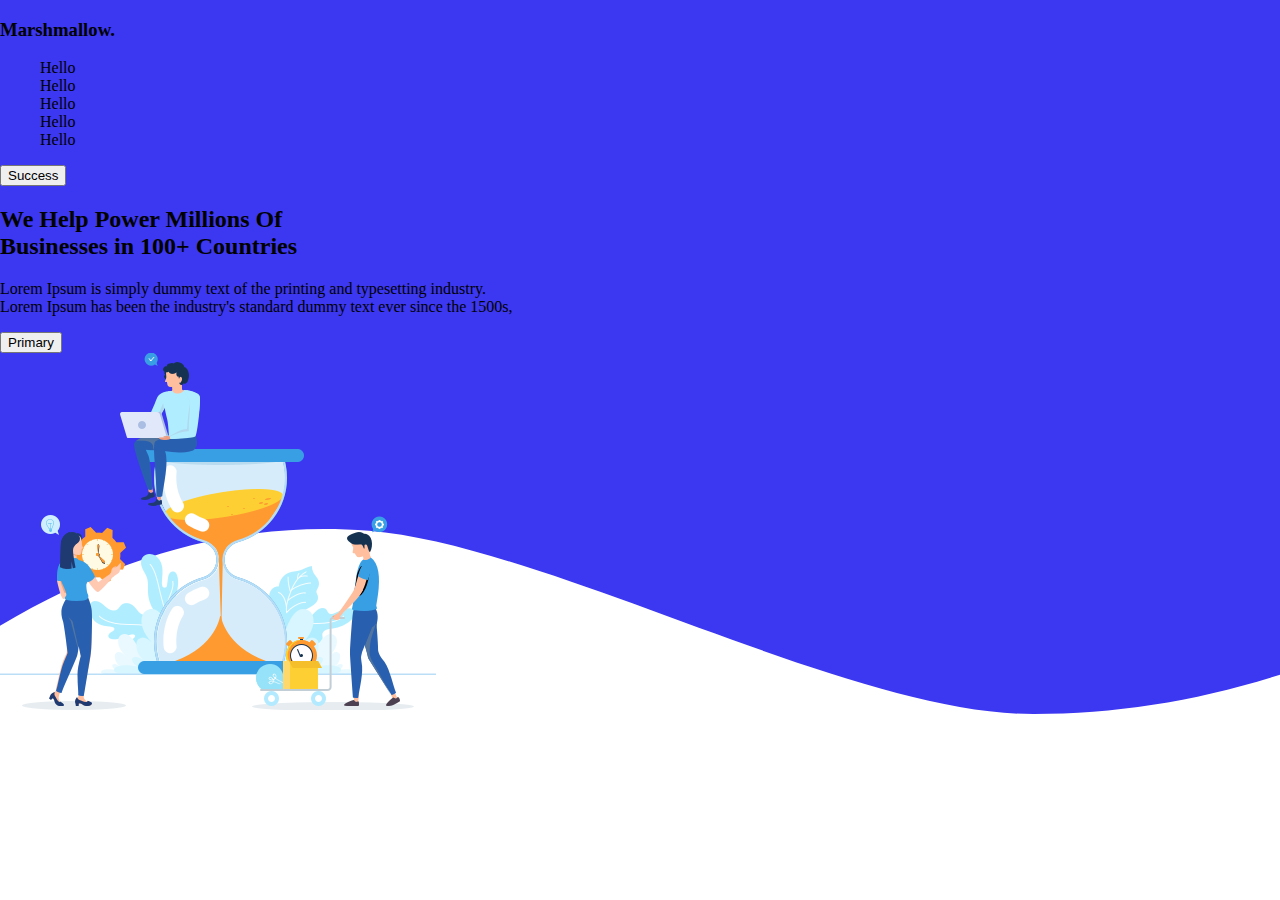
<file: bootstrap tut/index.html>
<!doctype html>
<html lang="en">
  <head>
    <meta charset="utf-8">
    <meta name="viewport" content="width=device-width, initial-scale=1">
    <title>Bootstrap demo</title>
    <link href="https://cdn.jsdelivr.net/npm/bootstrap@5.3.2/dist/css/bootstrap.min.css" rel="stylesheet" integrity="sha384-T3c6CoIi6uLrA9TneNEoa7RxnatzjcDSCmG1MXxSR1GAsXEV/Dwwykc2MPK8M2HN" crossorigin="anonymous">

    <link rel="stylesheet" href="./style.css">
    <style>
      li{
        list-style: none;
        /* margin: 10px; */
      }
      body{
        background: url('../banner-bg.svg');
        background-repeat: no-repeat;
        background-size:cover;
      }

    </style>
  </head>


  <body>
    <div class="hero 100-vh mw-75 ">
      <!-- <img src="../blob-scene-" alt=""> -->
      <div class="container-fluid bg-primary p-4 mw-75">
          <div class="row d-flex align-items-center">
            <div class="col-6 d-flex justify-content-center">
              <h3>
                Marshmallow.
              </h3>
            </div>
            <div class="col-6 d-flex align-items-center">
              <ul class="d-flex gap-4">
                <li>Hello</li>
                <li>Hello</li>
                <li>Hello</li>
                <li>Hello</li>
                <li>Hello</li>
              </ul>
              <button type="button" class="btn btn-success offset-0 ms-3">Success</button>
            </div>
          </div>
      </div>

      <div class="container text-white">
        <div class="row m-5 d-flex justify-content-center align-items-center">
          <div class="col-7 text-start">
            <h2 mb-3>
              We Help Power Millions Of 
              <br>
              Businesses in 100+ Countries
            </h2>
            <p>
              Lorem Ipsum is simply dummy text of the printing and typesetting industry.
              <br>
              Lorem Ipsum has been the industry's standard dummy text ever since the 1500s, 
            </p>
            <button type="button" class="btn btn-secondary rounded-pill">Primary</button>
          </div>
          <div class="col-5">
            <img src="../group.png" class="img-fluid" alt="">
          </div>
        </div>
      </div>
    </div>
    <script src="https://cdn.jsdelivr.net/npm/bootstrap@5.3.2/dist/js/bootstrap.bundle.min.js" integrity="sha384-C6RzsynM9kWDrMNeT87bh95OGNyZPhcTNXj1NW7RuBCsyN/o0jlpcV8Qyq46cDfL" crossorigin="anonymous"></script>
  </body>
</html>
</file>
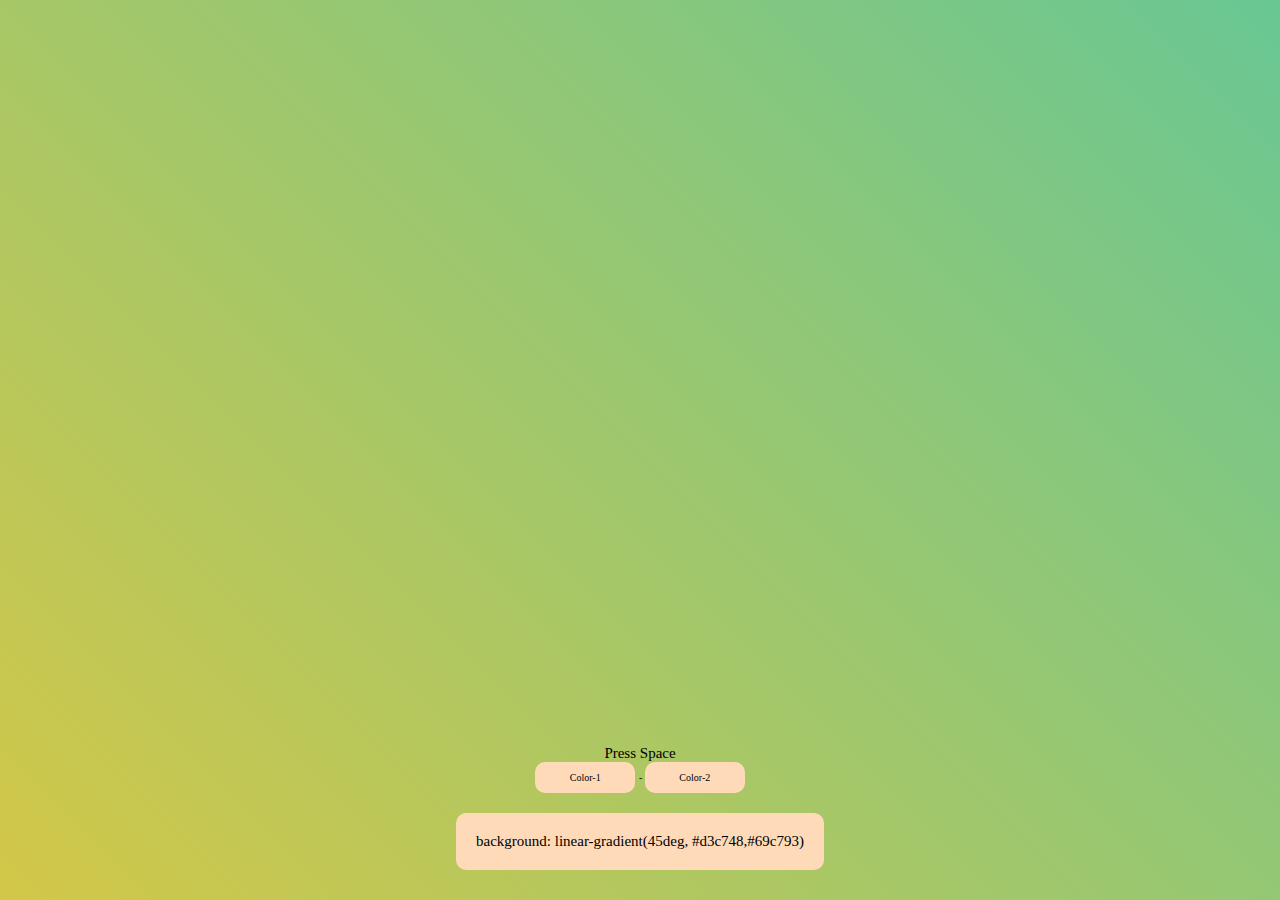
<file: project-1/index.html>
<!DOCTYPE html>
<html lang="en">
<head>
    <meta charset="UTF-8">
    <meta name="viewport" content="width=device-width, initial-scale=1.0">
    <title>Linear Gradient Generator</title>
    <link rel="stylesheet" href="./style.css">
</head>
<body>
    <div class="container">
        <p class="info">Press Space</p>
        <p class="colors">
            <span class="color" id="color-1">Color-1</span>
            <butto class="btn">
                -
            </button>
            <span class="color" id="color-2">Color-2</span>
        </p>

        <div class="output">
            <p class="code">
                Linear Gradient CSS Code
            </p>
        </div>
    </div>

    <script src="./script.js"></script>
</body>
</html>
</file>
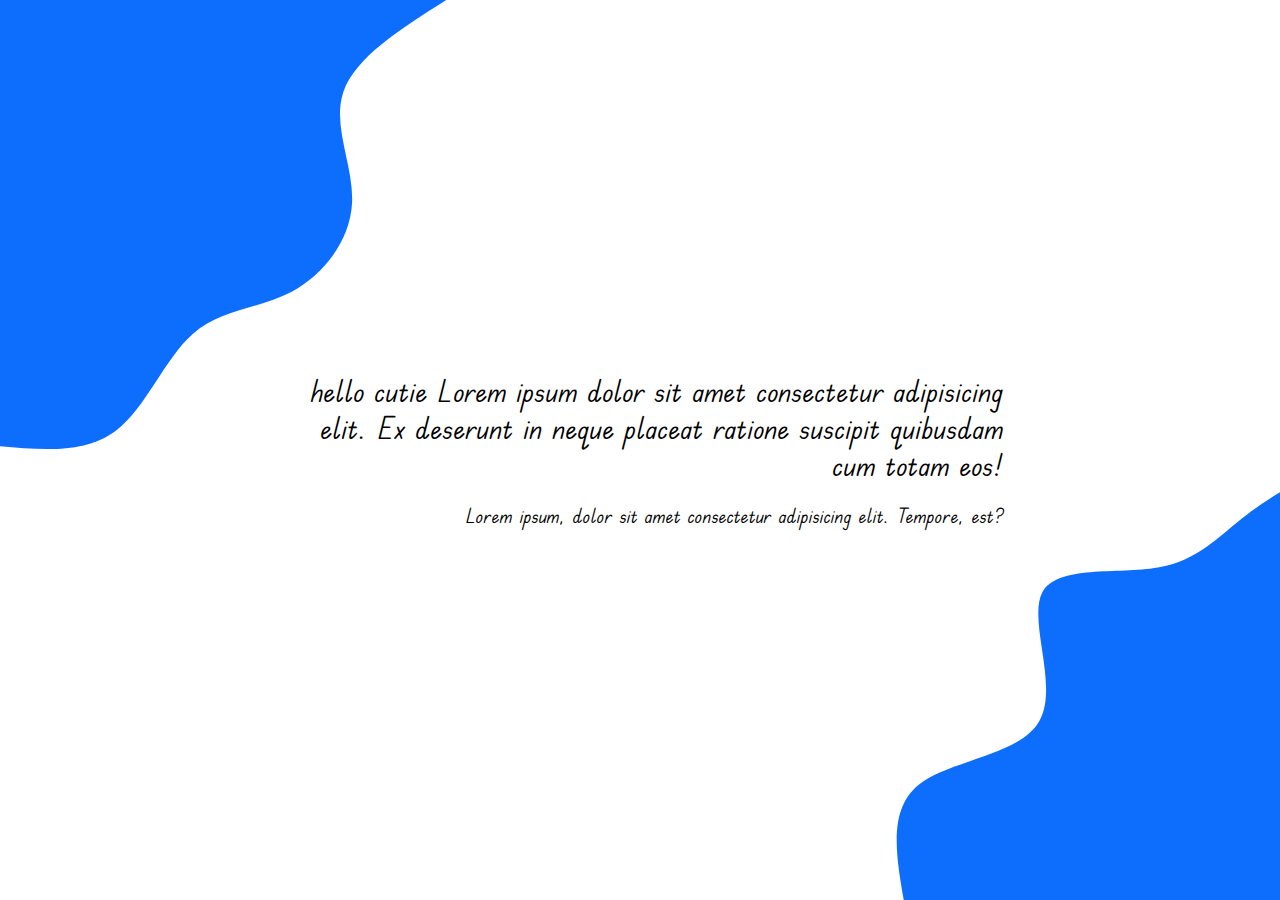
<file: randomQuoteGenrator/index.html>
<!DOCTYPE html>
<html lang="en">
<head>
    <meta charset="UTF-8">
    <meta name="viewport" content="width=device-width, initial-scale=1.0">
    <title>Document</title>
    <link rel="preconnect" href="https://fonts.googleapis.com">
    <link rel="preconnect" href="https://fonts.gstatic.com" crossorigin>
    <link href="https://fonts.googleapis.com/css2?family=Edu+TAS+Beginner:wght@700&display=swap" rel="stylesheet">
    <link rel="stylesheet" href="./style.css">
</head>
<body>

    <div class="container">
        <div class="quote">
            hello cutie Lorem ipsum dolor sit amet consectetur adipisicing elit. Ex deserunt in neque placeat ratione suscipit quibusdam cum totam eos!
        </div>
        <div class="authorName">
            Lorem ipsum, dolor sit amet consectetur adipisicing elit. Tempore, est?
        </div>
    </div>

    <script src="./script.js"></script>
</body>
</html>
</file>
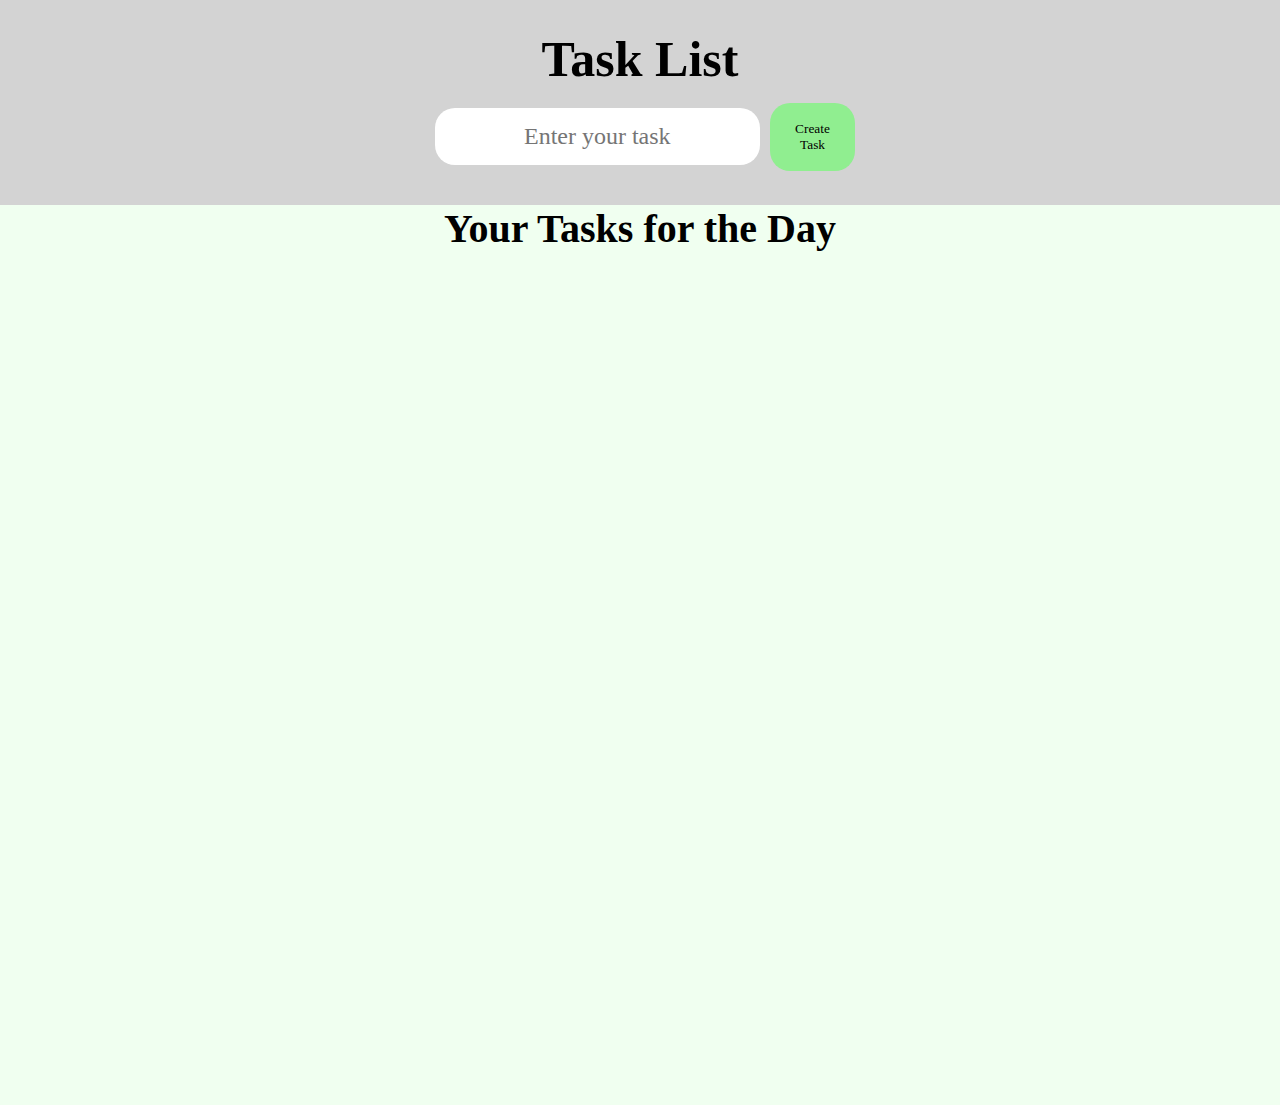
<file: ToDoList/index.html>
<!DOCTYPE html>
<html lang="en">
<head>
    <meta charset="UTF-8">
    <meta name="viewport" content="width=device-width, initial-scale=1.0">
    <title>To Do List</title>

    <link rel="stylesheet" href="./style.css">
</head>
<body>
    <header>
        <h1>Task List</h1>
        <form class="taskForm">
            <input type="text" placeholder="Enter your task" id="inputTask">
            <button type="submit" id="newTaskSubmit">Create Task</button>
        </form>
    </header>

    <main>
        <section class="taskList">
            <h2>Your Tasks for the Day</h2>
            <div class="tasks">
                <!-- <div class="task">
                    <div class="content">
                        <input type="text" placeholder="Something really crazzy!!" class="text" readonly>
                    </div>

                    <div class="actions">
                        <button class="editButton" onclick="editTask(id)"> Edit Task </button>
                        <button class="saveButton" onclick="saveTask(id)"> Save Task </button>
                        <button class="deleteButton" onclick="deleteTask(id)"> Delete Task </button>
                    </div>
                </div> -->
            </div>

        </section>
    </main>

    <script src="./script.js"></script>
</body>
</html>
</file>
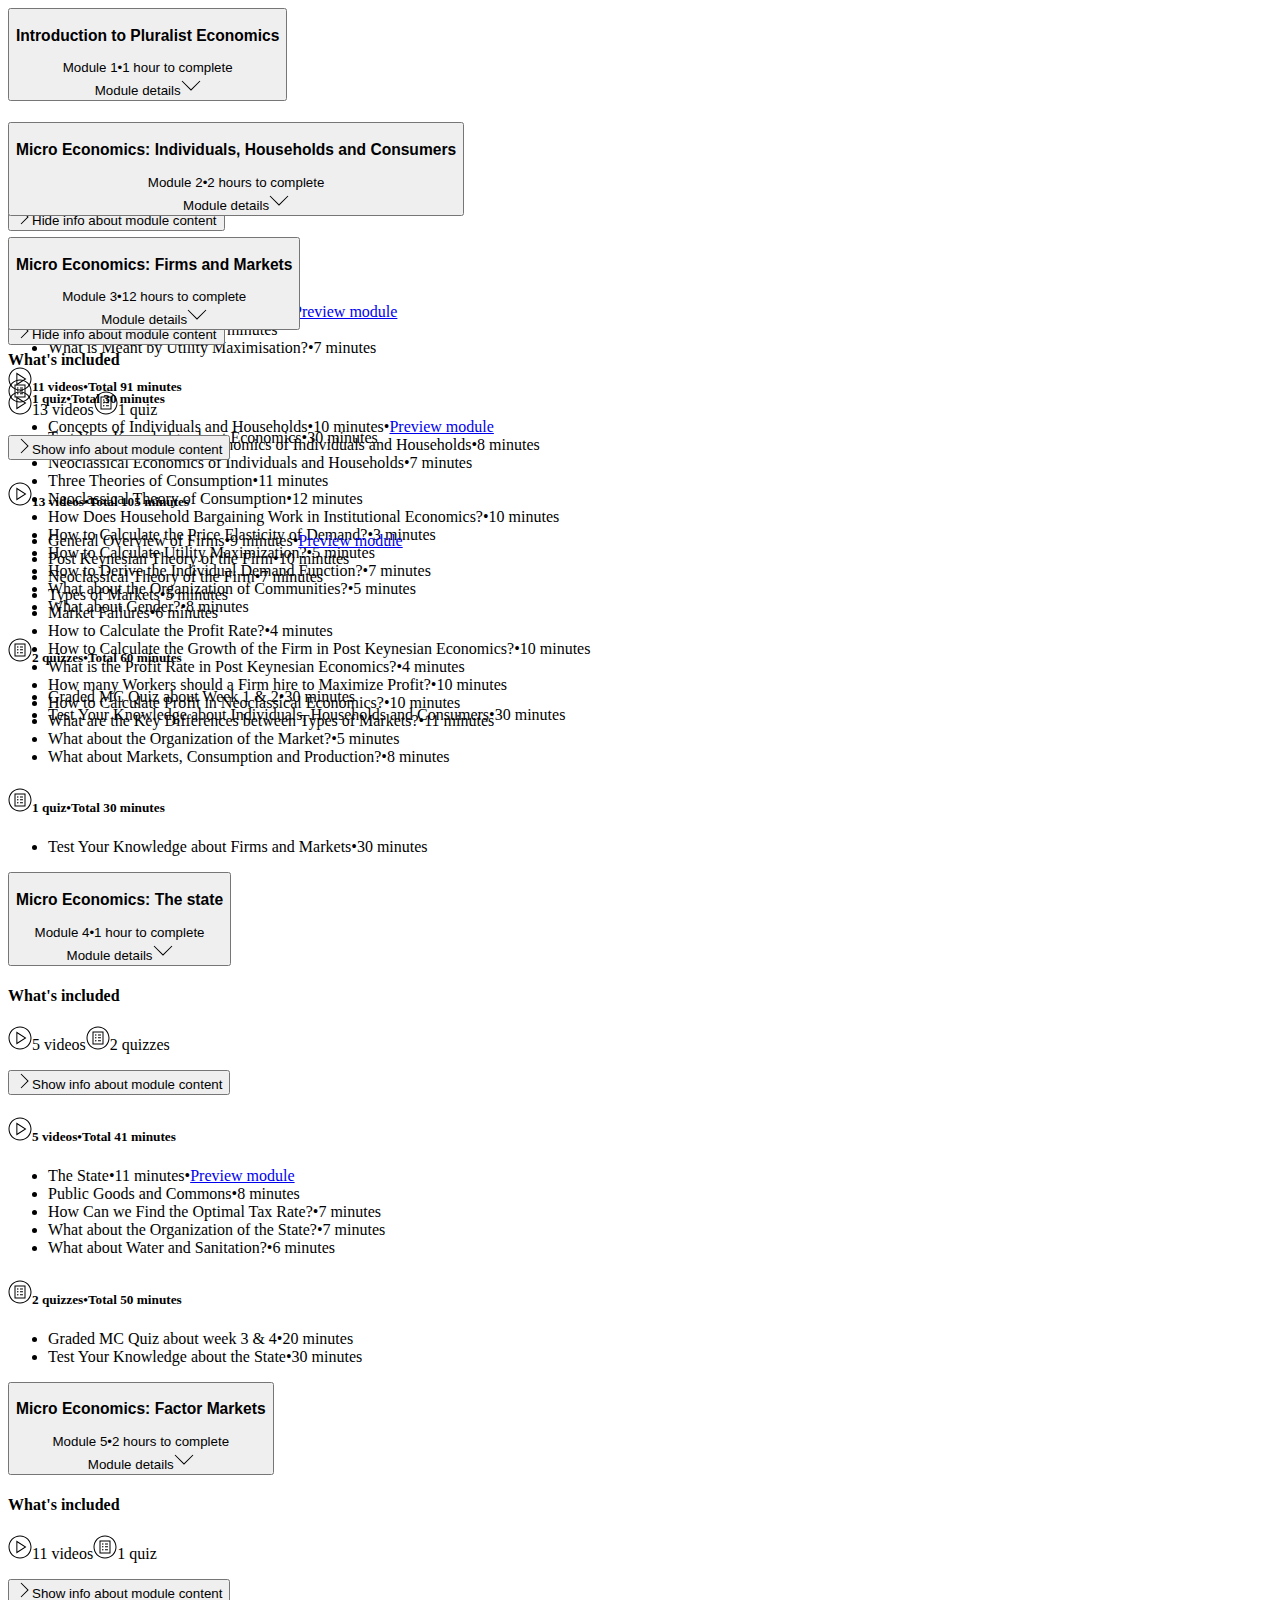
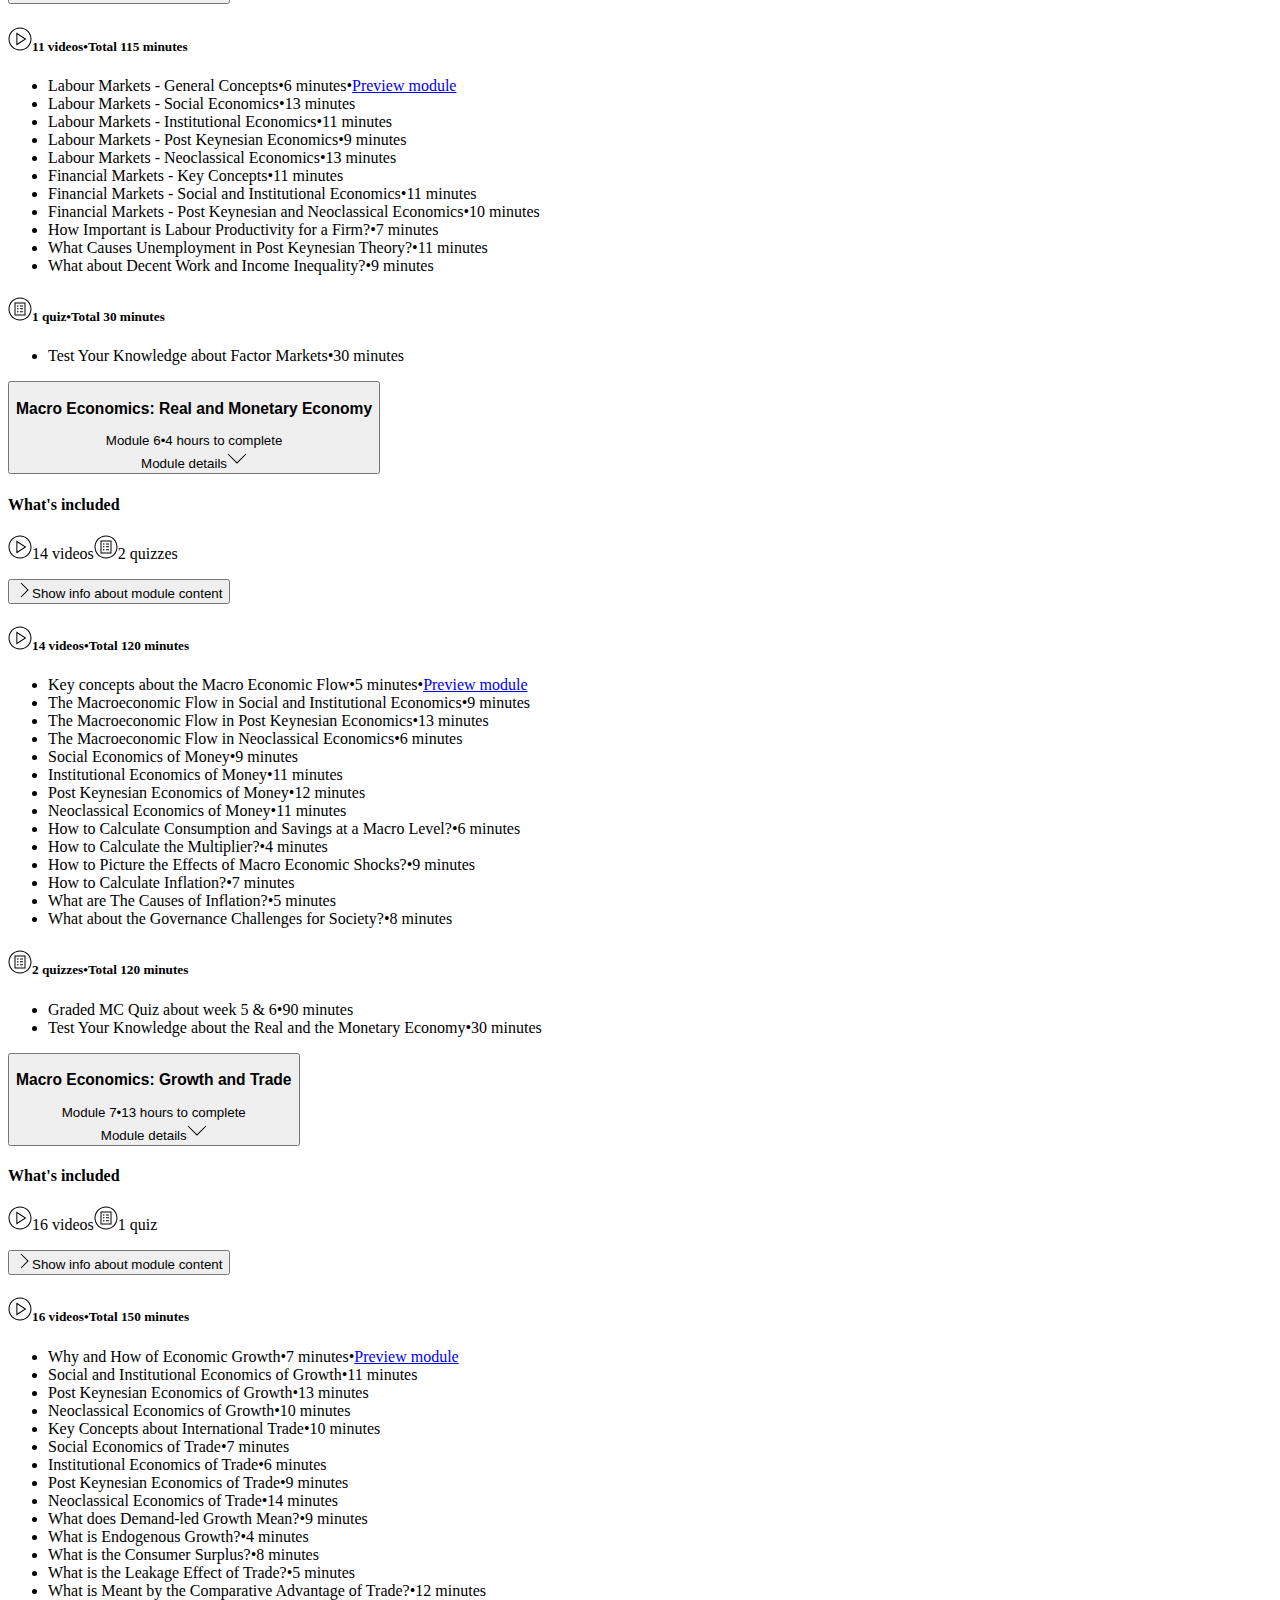
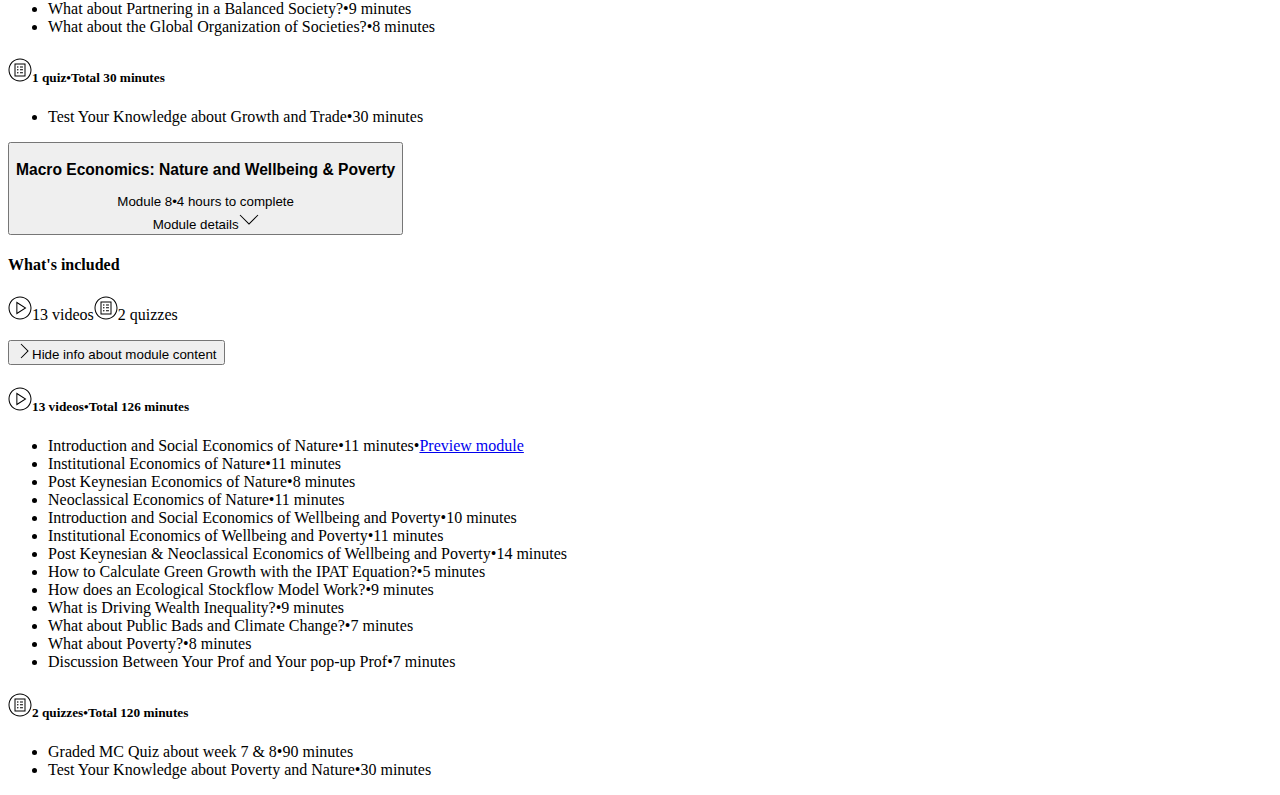
<file: abc.html>
<!DOCTYPE html>
<html lang="en">
  <head>
    <meta charset="UTF-8" />
    <meta name="viewport" content="width=device-width, initial-scale=1.0" />
    <title>Document</title>
  </head>
  <body>
    <div class="cds-9 css-0 cds-11 cds-grid-item cds-56 cds-79 cds-94">
      <div>
        <div
          data-track="true"
          data-track-app="unified_description_page"
          data-track-page="consumer_course_page"
          data-track-action="click"
          data-track-component="syllabus"
          role="presentation"
        >
          <div class="css-1i4o2ol">
            <div class="" data-testid="accordion-item">
              <div class="css-f5k1ld">
                <div class="cds-AccordionRoot-focusContainer">
                  <div
                    class="cds-AccordionRoot-container cds-AccordionRoot-silent"
                    id="cds-react-aria-21"
                  >
                    <div>
                      <button
                        class="cds-149 cds-button-disableElevation css-1hagyte"
                        tabindex="0"
                        type="button"
                        aria-expanded="false"
                      >
                        <span class="cds-button-label"
                          ><span class="css-k9ijpa"
                            ><span
                              ><h3 class="cds-119 css-h1jogs cds-121">
                                Introduction to Pluralist Economics
                              </h3>
                              <div class="cds-119 css-mc13jp cds-121">
                                <span>Module 1</span
                                ><span aria-hidden="true" class="css-18yxyo6"
                                  >•</span
                                ><span><span>1 hour</span> to complete</span>
                              </div></span
                            ><span aria-hidden="true" class="css-p9hs86"
                              >Module details</span
                            ></span
                          ><span class="cds-button-endIcon"
                            ><svg
                              aria-hidden="true"
                              fill="none"
                              focusable="false"
                              height="20"
                              viewBox="0 0 20 20"
                              width="20"
                              id="cds-react-aria-22"
                              class="css-1qgnve6"
                            >
                              <path
                                fill-rule="evenodd"
                                clip-rule="evenodd"
                                d="M10 14.293L1.354 5.646l-.708.708L10 15.707l9.354-9.353-.707-.708L10 14.293z"
                                fill="currentColor"
                              ></path></svg></span
                        ></span>
                      </button>
                    </div>
                    <div
                      class="cds-172 cds-174"
                      style="
                        min-height: 0px;
                        height: 0px;
                        transition-duration: 343ms;
                      "
                    >
                      <div class="cds-175">
                        <div class="cds-176">
                          <div
                            aria-labelledby="cds-react-aria-21-accordion-header"
                            id="cds-react-aria-21-accordion-panel"
                            role="region"
                          >
                            <div class="css-141a5ic">
                              <div>
                                <div class="css-15ko5n9">
                                  <div class="css-1otrsh1">
                                    <h4 class="cds-119 css-e7lgfl cds-121">
                                      What's included
                                    </h4>
                                  </div>
                                  <p class="cds-119 css-10b5y79 cds-121">
                                    <span class="css-1iafx6s"
                                      ><svg
                                        aria-hidden="true"
                                        fill="none"
                                        focusable="false"
                                        height="24"
                                        viewBox="0 0 24 24"
                                        width="24"
                                        id="cds-react-aria-23"
                                        class="css-0"
                                      >
                                        <g
                                          clip-path="url(#cds-react-aria-23_0)"
                                          fill-rule="evenodd"
                                          clip-rule="evenodd"
                                          fill="currentColor"
                                        >
                                          <path
                                            d="M12 1.5C6.201 1.5 1.5 6.201 1.5 12S6.201 22.5 12 22.5 22.5 17.799 22.5 12 17.799 1.5 12 1.5zM.5 12C.5 5.649 5.649.5 12 .5S23.5 5.649 23.5 12 18.351 23.5 12 23.5.5 18.351.5 12z"
                                          ></path>
                                          <path
                                            d="M8.36 5.589L18.431 12 8.36 18.411V5.589zm1 1.822v9.178L16.569 12 9.36 7.411z"
                                          ></path>
                                        </g>
                                        <defs>
                                          <clipPath id="cds-react-aria-23_0">
                                            <path
                                              fill="#fff"
                                              d="M0 0h24v24H0z"
                                            ></path>
                                          </clipPath>
                                        </defs></svg
                                      ><span>3 videos</span></span
                                    ><span class="css-1iafx6s"
                                      ><svg
                                        aria-hidden="true"
                                        fill="none"
                                        focusable="false"
                                        height="24"
                                        viewBox="0 0 24 24"
                                        width="24"
                                        id="cds-react-aria-24"
                                        class="css-0"
                                      >
                                        <g
                                          clip-path="url(#cds-react-aria-24_0)"
                                          fill="currentColor"
                                        >
                                          <path
                                            fill-rule="evenodd"
                                            clip-rule="evenodd"
                                            d="M6.5 5.5h11v13h-11v-13zm1 1v11h9v-11h-9z"
                                          ></path>
                                          <path
                                            fill-rule="evenodd"
                                            clip-rule="evenodd"
                                            d="M12 1.5C6.201 1.5 1.5 6.201 1.5 12S6.201 22.5 12 22.5 22.5 17.799 22.5 12 17.799 1.5 12 1.5zM.5 12C.5 5.649 5.649.5 12 .5S23.5 5.649 23.5 12 18.351 23.5 12 23.5.5 18.351.5 12z"
                                          ></path>
                                          <path
                                            fill-rule="evenodd"
                                            clip-rule="evenodd"
                                            d="M12 8.42h2.95v1H12v-1zM12 11.36h2.95v1H12v-1zM12 14.31h2.95v1H12v-1z"
                                          ></path>
                                          <path
                                            d="M9.79 9.66a.74.74 0 100-1.48.74.74 0 000 1.48zM9.79 12.6a.74.74 0 100-1.48.74.74 0 000 1.48zM9.79 15.55a.74.74 0 100-1.48.74.74 0 000 1.48z"
                                          ></path>
                                        </g>
                                        <defs>
                                          <clipPath id="cds-react-aria-24_0">
                                            <path
                                              fill="#fff"
                                              d="M0 0h24v24H0z"
                                            ></path>
                                          </clipPath>
                                        </defs></svg
                                      ><span>1 quiz</span></span
                                    >
                                  </p>
                                  <div
                                    id="cds-react-aria-25"
                                    aria-label="Info about module content"
                                    class="css-mk8t46"
                                  >
                                    <button
                                      class="cds-149 cds-ShowMoreContainer-ctaButton cds-button-disableElevation css-wgpb0g"
                                      tabindex="0"
                                      type="button"
                                      aria-controls="cds-react-aria-25-content"
                                      aria-expanded="true"
                                      aria-label="Info about module content"
                                      id="cds-react-aria-25-cta"
                                    >
                                      <span class="cds-button-label"
                                        ><span class="cds-button-startIcon"
                                          ><svg
                                            aria-hidden="true"
                                            fill="none"
                                            focusable="false"
                                            height="16"
                                            viewBox="0 0 16 16"
                                            width="16"
                                            class="cds-ShowMoreContainer-ctaIcon expanded css-0"
                                            id="cds-react-aria-26"
                                          >
                                            <path
                                              fill-rule="evenodd"
                                              clip-rule="evenodd"
                                              d="M11.293 8L4.646 1.354l.708-.708L12.707 8l-7.353 7.354-.708-.707L11.293 8z"
                                              fill="currentColor"
                                            ></path></svg></span
                                        >Hide info about module content</span
                                      >
                                    </button>
                                    <div
                                      class="cds-172 cds-173"
                                      style="
                                        min-height: 0px;
                                        height: auto;
                                        transition-duration: 304ms;
                                      "
                                    >
                                      <div class="cds-175">
                                        <div class="cds-176">
                                          <div
                                            aria-hidden="false"
                                            aria-labelledby="cds-react-aria-25-cta"
                                            class="cds-ShowMoreContainer-content cds-ShowMoreContainer-silent"
                                            id="cds-react-aria-25-content"
                                            role="region"
                                          >
                                            <div class="css-15ko5n9">
                                              <div class="css-1otrsh1">
                                                <h5
                                                  class="cds-119 css-1wrljd2 cds-121"
                                                >
                                                  <span class="css-1iafx6s"
                                                    ><svg
                                                      aria-hidden="true"
                                                      fill="none"
                                                      focusable="false"
                                                      height="24"
                                                      viewBox="0 0 24 24"
                                                      width="24"
                                                      id="cds-react-aria-27"
                                                      class="css-0"
                                                    >
                                                      <g
                                                        clip-path="url(#cds-react-aria-27_0)"
                                                        fill-rule="evenodd"
                                                        clip-rule="evenodd"
                                                        fill="currentColor"
                                                      >
                                                        <path
                                                          d="M12 1.5C6.201 1.5 1.5 6.201 1.5 12S6.201 22.5 12 22.5 22.5 17.799 22.5 12 17.799 1.5 12 1.5zM.5 12C.5 5.649 5.649.5 12 .5S23.5 5.649 23.5 12 18.351 23.5 12 23.5.5 18.351.5 12z"
                                                        ></path>
                                                        <path
                                                          d="M8.36 5.589L18.431 12 8.36 18.411V5.589zm1 1.822v9.178L16.569 12 9.36 7.411z"
                                                        ></path>
                                                      </g>
                                                      <defs>
                                                        <clipPath
                                                          id="cds-react-aria-27_0"
                                                        >
                                                          <path
                                                            fill="#fff"
                                                            d="M0 0h24v24H0z"
                                                          ></path>
                                                        </clipPath>
                                                      </defs></svg
                                                    ><span>3 videos</span></span
                                                  ><span
                                                    aria-hidden="true"
                                                    class="css-18yxyo6"
                                                    >•</span
                                                  ><span>Total 30 minutes</span>
                                                </h5>
                                              </div>
                                              <ul class="css-1xgnkn7">
                                                <li
                                                  class="cds-119 css-1y4i2uq cds-121"
                                                >
                                                  Introduction to the MOOC<span
                                                    aria-hidden="true"
                                                    class="css-18yxyo6"
                                                    >•</span
                                                  ><span
                                                    class="cds-119 css-17szvn6 cds-121"
                                                    ><span
                                                      >9 minutes</span
                                                    ></span
                                                  ><span
                                                    ><span
                                                      aria-hidden="true"
                                                      class="css-18yxyo6"
                                                      >•</span
                                                    ><a
                                                      data-click-key="unified_description_page.consumer_course_page.click.syllabus_item_link"
                                                      data-click-value='{"href":"/lecture/intro-economic-theories/introduction-to-the-mooc-3lFzY","name":"Introduction to the MOOC","namespace":{"action":"click","app":"unified_description_page","component":"syllabus_item_link","page":"consumer_course_page"},"schema_type":"FRONTEND"}'
                                                      data-track="true"
                                                      data-track-app="unified_description_page"
                                                      data-track-page="consumer_course_page"
                                                      data-track-action="click"
                                                      data-track-component="syllabus_item_link"
                                                      data-track-href="/lecture/intro-economic-theories/introduction-to-the-mooc-3lFzY"
                                                      href="/lecture/intro-economic-theories/introduction-to-the-mooc-3lFzY"
                                                      to="/lecture/intro-economic-theories/introduction-to-the-mooc-3lFzY"
                                                      class="css-1donov6"
                                                      target="_blank"
                                                      rel="noopener noreferrer"
                                                      >Preview module</a
                                                    ></span
                                                  >
                                                </li>
                                                <li
                                                  class="cds-119 css-1y4i2uq cds-121"
                                                >
                                                  Economics as a Science<span
                                                    aria-hidden="true"
                                                    class="css-18yxyo6"
                                                    >•</span
                                                  ><span
                                                    class="cds-119 css-17szvn6 cds-121"
                                                    ><span
                                                      >12 minutes</span
                                                    ></span
                                                  >
                                                </li>
                                                <li
                                                  class="cds-119 css-1y4i2uq cds-121"
                                                >
                                                  What is Meant by Utility
                                                  Maximisation?<span
                                                    aria-hidden="true"
                                                    class="css-18yxyo6"
                                                    >•</span
                                                  ><span
                                                    class="cds-119 css-17szvn6 cds-121"
                                                    ><span
                                                      >7 minutes</span
                                                    ></span
                                                  >
                                                </li>
                                              </ul>
                                            </div>
                                            <div class="css-15ko5n9">
                                              <div class="css-1otrsh1">
                                                <h5
                                                  class="cds-119 css-1wrljd2 cds-121"
                                                >
                                                  <span class="css-1iafx6s"
                                                    ><svg
                                                      aria-hidden="true"
                                                      fill="none"
                                                      focusable="false"
                                                      height="24"
                                                      viewBox="0 0 24 24"
                                                      width="24"
                                                      id="cds-react-aria-28"
                                                      class="css-0"
                                                    >
                                                      <g
                                                        clip-path="url(#cds-react-aria-28_0)"
                                                        fill="currentColor"
                                                      >
                                                        <path
                                                          fill-rule="evenodd"
                                                          clip-rule="evenodd"
                                                          d="M6.5 5.5h11v13h-11v-13zm1 1v11h9v-11h-9z"
                                                        ></path>
                                                        <path
                                                          fill-rule="evenodd"
                                                          clip-rule="evenodd"
                                                          d="M12 1.5C6.201 1.5 1.5 6.201 1.5 12S6.201 22.5 12 22.5 22.5 17.799 22.5 12 17.799 1.5 12 1.5zM.5 12C.5 5.649 5.649.5 12 .5S23.5 5.649 23.5 12 18.351 23.5 12 23.5.5 18.351.5 12z"
                                                        ></path>
                                                        <path
                                                          fill-rule="evenodd"
                                                          clip-rule="evenodd"
                                                          d="M12 8.42h2.95v1H12v-1zM12 11.36h2.95v1H12v-1zM12 14.31h2.95v1H12v-1z"
                                                        ></path>
                                                        <path
                                                          d="M9.79 9.66a.74.74 0 100-1.48.74.74 0 000 1.48zM9.79 12.6a.74.74 0 100-1.48.74.74 0 000 1.48zM9.79 15.55a.74.74 0 100-1.48.74.74 0 000 1.48z"
                                                        ></path>
                                                      </g>
                                                      <defs>
                                                        <clipPath
                                                          id="cds-react-aria-28_0"
                                                        >
                                                          <path
                                                            fill="#fff"
                                                            d="M0 0h24v24H0z"
                                                          ></path>
                                                        </clipPath>
                                                      </defs></svg
                                                    ><span>1 quiz</span></span
                                                  ><span
                                                    aria-hidden="true"
                                                    class="css-18yxyo6"
                                                    >•</span
                                                  ><span>Total 30 minutes</span>
                                                </h5>
                                              </div>
                                              <ul class="css-1xgnkn7">
                                                <li
                                                  class="cds-119 css-1y4i2uq cds-121"
                                                >
                                                  Test Your Knowledge about
                                                  Economics<span
                                                    aria-hidden="true"
                                                    class="css-18yxyo6"
                                                    >•</span
                                                  ><span
                                                    class="cds-119 css-17szvn6 cds-121"
                                                    ><span
                                                      >30 minutes</span
                                                    ></span
                                                  >
                                                </li>
                                              </ul>
                                            </div>
                                          </div>
                                        </div>
                                      </div>
                                    </div>
                                  </div>
                                </div>
                              </div>
                            </div>
                          </div>
                        </div>
                      </div>
                    </div>
                  </div>
                </div>
              </div>
            </div>
            <div
              class="cds-AccordionGroup-itemSpacing"
              data-testid="accordion-item"
            >
              <div class="css-1v820s0">
                <div class="cds-AccordionRoot-focusContainer">
                  <div
                    class="cds-AccordionRoot-container cds-AccordionRoot-silent"
                    id="cds-react-aria-29"
                  >
                    <div>
                      <button
                        class="cds-149 cds-button-disableElevation css-1hagyte"
                        tabindex="0"
                        type="button"
                        aria-expanded="false"
                      >
                        <span class="cds-button-label"
                          ><span class="css-k9ijpa"
                            ><span
                              ><h3 class="cds-119 css-h1jogs cds-121">
                                Micro Economics: Individuals, Households and
                                Consumers
                              </h3>
                              <div class="cds-119 css-mc13jp cds-121">
                                <span>Module 2</span
                                ><span aria-hidden="true" class="css-18yxyo6"
                                  >•</span
                                ><span><span>2 hours</span> to complete</span>
                              </div></span
                            ><span aria-hidden="true" class="css-p9hs86"
                              >Module details</span
                            ></span
                          ><span class="cds-button-endIcon"
                            ><svg
                              aria-hidden="true"
                              fill="none"
                              focusable="false"
                              height="20"
                              viewBox="0 0 20 20"
                              width="20"
                              id="cds-react-aria-30"
                              class="css-1qgnve6"
                            >
                              <path
                                fill-rule="evenodd"
                                clip-rule="evenodd"
                                d="M10 14.293L1.354 5.646l-.708.708L10 15.707l9.354-9.353-.707-.708L10 14.293z"
                                fill="currentColor"
                              ></path></svg></span
                        ></span>
                      </button>
                    </div>
                    <div
                      class="cds-172 cds-174"
                      style="
                        min-height: 0px;
                        height: 0px;
                        transition-duration: 409ms;
                      "
                    >
                      <div class="cds-175">
                        <div class="cds-176">
                          <div
                            aria-labelledby="cds-react-aria-29-accordion-header"
                            id="cds-react-aria-29-accordion-panel"
                            role="region"
                          >
                            <div class="css-141a5ic">
                              <div>
                                <div class="css-15ko5n9">
                                  <div class="css-1otrsh1">
                                    <h4 class="cds-119 css-e7lgfl cds-121">
                                      What's included
                                    </h4>
                                  </div>
                                  <p class="cds-119 css-10b5y79 cds-121">
                                    <span class="css-1iafx6s"
                                      ><svg
                                        aria-hidden="true"
                                        fill="none"
                                        focusable="false"
                                        height="24"
                                        viewBox="0 0 24 24"
                                        width="24"
                                        id="cds-react-aria-31"
                                        class="css-0"
                                      >
                                        <g
                                          clip-path="url(#cds-react-aria-31_0)"
                                          fill-rule="evenodd"
                                          clip-rule="evenodd"
                                          fill="currentColor"
                                        >
                                          <path
                                            d="M12 1.5C6.201 1.5 1.5 6.201 1.5 12S6.201 22.5 12 22.5 22.5 17.799 22.5 12 17.799 1.5 12 1.5zM.5 12C.5 5.649 5.649.5 12 .5S23.5 5.649 23.5 12 18.351 23.5 12 23.5.5 18.351.5 12z"
                                          ></path>
                                          <path
                                            d="M8.36 5.589L18.431 12 8.36 18.411V5.589zm1 1.822v9.178L16.569 12 9.36 7.411z"
                                          ></path>
                                        </g>
                                        <defs>
                                          <clipPath id="cds-react-aria-31_0">
                                            <path
                                              fill="#fff"
                                              d="M0 0h24v24H0z"
                                            ></path>
                                          </clipPath>
                                        </defs></svg
                                      ><span>11 videos</span></span
                                    ><span class="css-1iafx6s"
                                      ><svg
                                        aria-hidden="true"
                                        fill="none"
                                        focusable="false"
                                        height="24"
                                        viewBox="0 0 24 24"
                                        width="24"
                                        id="cds-react-aria-32"
                                        class="css-0"
                                      >
                                        <g
                                          clip-path="url(#cds-react-aria-32_0)"
                                          fill="currentColor"
                                        >
                                          <path
                                            fill-rule="evenodd"
                                            clip-rule="evenodd"
                                            d="M6.5 5.5h11v13h-11v-13zm1 1v11h9v-11h-9z"
                                          ></path>
                                          <path
                                            fill-rule="evenodd"
                                            clip-rule="evenodd"
                                            d="M12 1.5C6.201 1.5 1.5 6.201 1.5 12S6.201 22.5 12 22.5 22.5 17.799 22.5 12 17.799 1.5 12 1.5zM.5 12C.5 5.649 5.649.5 12 .5S23.5 5.649 23.5 12 18.351 23.5 12 23.5.5 18.351.5 12z"
                                          ></path>
                                          <path
                                            fill-rule="evenodd"
                                            clip-rule="evenodd"
                                            d="M12 8.42h2.95v1H12v-1zM12 11.36h2.95v1H12v-1zM12 14.31h2.95v1H12v-1z"
                                          ></path>
                                          <path
                                            d="M9.79 9.66a.74.74 0 100-1.48.74.74 0 000 1.48zM9.79 12.6a.74.74 0 100-1.48.74.74 0 000 1.48zM9.79 15.55a.74.74 0 100-1.48.74.74 0 000 1.48z"
                                          ></path>
                                        </g>
                                        <defs>
                                          <clipPath id="cds-react-aria-32_0">
                                            <path
                                              fill="#fff"
                                              d="M0 0h24v24H0z"
                                            ></path>
                                          </clipPath>
                                        </defs></svg
                                      ><span>2 quizzes</span></span
                                    >
                                  </p>
                                  <div
                                    id="cds-react-aria-33"
                                    aria-label="Info about module content"
                                    class="css-mk8t46"
                                  >
                                    <button
                                      class="cds-149 cds-ShowMoreContainer-ctaButton cds-button-disableElevation css-wgpb0g"
                                      tabindex="0"
                                      type="button"
                                      aria-controls="cds-react-aria-33-content"
                                      aria-expanded="true"
                                      aria-label="Info about module content"
                                      id="cds-react-aria-33-cta"
                                    >
                                      <span class="cds-button-label"
                                        ><span class="cds-button-startIcon"
                                          ><svg
                                            aria-hidden="true"
                                            fill="none"
                                            focusable="false"
                                            height="16"
                                            viewBox="0 0 16 16"
                                            width="16"
                                            class="cds-ShowMoreContainer-ctaIcon expanded css-0"
                                            id="cds-react-aria-34"
                                          >
                                            <path
                                              fill-rule="evenodd"
                                              clip-rule="evenodd"
                                              d="M11.293 8L4.646 1.354l.708-.708L12.707 8l-7.353 7.354-.708-.707L11.293 8z"
                                              fill="currentColor"
                                            ></path></svg></span
                                        >Hide info about module content</span
                                      >
                                    </button>
                                    <div
                                      class="cds-172 cds-173"
                                      style="
                                        min-height: 0px;
                                        height: auto;
                                        transition-duration: 382ms;
                                      "
                                    >
                                      <div class="cds-175">
                                        <div class="cds-176">
                                          <div
                                            aria-hidden="false"
                                            aria-labelledby="cds-react-aria-33-cta"
                                            class="cds-ShowMoreContainer-content cds-ShowMoreContainer-silent"
                                            id="cds-react-aria-33-content"
                                            role="region"
                                          >
                                            <div class="css-15ko5n9">
                                              <div class="css-1otrsh1">
                                                <h5
                                                  class="cds-119 css-1wrljd2 cds-121"
                                                >
                                                  <span class="css-1iafx6s"
                                                    ><svg
                                                      aria-hidden="true"
                                                      fill="none"
                                                      focusable="false"
                                                      height="24"
                                                      viewBox="0 0 24 24"
                                                      width="24"
                                                      id="cds-react-aria-35"
                                                      class="css-0"
                                                    >
                                                      <g
                                                        clip-path="url(#cds-react-aria-35_0)"
                                                        fill-rule="evenodd"
                                                        clip-rule="evenodd"
                                                        fill="currentColor"
                                                      >
                                                        <path
                                                          d="M12 1.5C6.201 1.5 1.5 6.201 1.5 12S6.201 22.5 12 22.5 22.5 17.799 22.5 12 17.799 1.5 12 1.5zM.5 12C.5 5.649 5.649.5 12 .5S23.5 5.649 23.5 12 18.351 23.5 12 23.5.5 18.351.5 12z"
                                                        ></path>
                                                        <path
                                                          d="M8.36 5.589L18.431 12 8.36 18.411V5.589zm1 1.822v9.178L16.569 12 9.36 7.411z"
                                                        ></path>
                                                      </g>
                                                      <defs>
                                                        <clipPath
                                                          id="cds-react-aria-35_0"
                                                        >
                                                          <path
                                                            fill="#fff"
                                                            d="M0 0h24v24H0z"
                                                          ></path>
                                                        </clipPath>
                                                      </defs></svg
                                                    ><span
                                                      >11 videos</span
                                                    ></span
                                                  ><span
                                                    aria-hidden="true"
                                                    class="css-18yxyo6"
                                                    >•</span
                                                  ><span>Total 91 minutes</span>
                                                </h5>
                                              </div>
                                              <ul class="css-1xgnkn7">
                                                <li
                                                  class="cds-119 css-1y4i2uq cds-121"
                                                >
                                                  Concepts of Individuals and
                                                  Households<span
                                                    aria-hidden="true"
                                                    class="css-18yxyo6"
                                                    >•</span
                                                  ><span
                                                    class="cds-119 css-17szvn6 cds-121"
                                                    ><span
                                                      >10 minutes</span
                                                    ></span
                                                  ><span
                                                    ><span
                                                      aria-hidden="true"
                                                      class="css-18yxyo6"
                                                      >•</span
                                                    ><a
                                                      data-click-key="unified_description_page.consumer_course_page.click.syllabus_item_link"
                                                      data-click-value='{"href":"/lecture/intro-economic-theories/concepts-of-individuals-and-households-hq3pL","name":"Concepts of Individuals and Households","namespace":{"action":"click","app":"unified_description_page","component":"syllabus_item_link","page":"consumer_course_page"},"schema_type":"FRONTEND"}'
                                                      data-track="true"
                                                      data-track-app="unified_description_page"
                                                      data-track-page="consumer_course_page"
                                                      data-track-action="click"
                                                      data-track-component="syllabus_item_link"
                                                      data-track-href="/lecture/intro-economic-theories/concepts-of-individuals-and-households-hq3pL"
                                                      href="/lecture/intro-economic-theories/concepts-of-individuals-and-households-hq3pL"
                                                      to="/lecture/intro-economic-theories/concepts-of-individuals-and-households-hq3pL"
                                                      class="css-1donov6"
                                                      target="_blank"
                                                      rel="noopener noreferrer"
                                                      >Preview module</a
                                                    ></span
                                                  >
                                                </li>
                                                <li
                                                  class="cds-119 css-1y4i2uq cds-121"
                                                >
                                                  Social and Institutional
                                                  Economics of Individuals and
                                                  Households<span
                                                    aria-hidden="true"
                                                    class="css-18yxyo6"
                                                    >•</span
                                                  ><span
                                                    class="cds-119 css-17szvn6 cds-121"
                                                    ><span
                                                      >8 minutes</span
                                                    ></span
                                                  >
                                                </li>
                                                <li
                                                  class="cds-119 css-1y4i2uq cds-121"
                                                >
                                                  Neoclassical Economics of
                                                  Individuals and
                                                  Households<span
                                                    aria-hidden="true"
                                                    class="css-18yxyo6"
                                                    >•</span
                                                  ><span
                                                    class="cds-119 css-17szvn6 cds-121"
                                                    ><span
                                                      >7 minutes</span
                                                    ></span
                                                  >
                                                </li>
                                                <li
                                                  class="cds-119 css-1y4i2uq cds-121"
                                                >
                                                  Three Theories of
                                                  Consumption<span
                                                    aria-hidden="true"
                                                    class="css-18yxyo6"
                                                    >•</span
                                                  ><span
                                                    class="cds-119 css-17szvn6 cds-121"
                                                    ><span
                                                      >11 minutes</span
                                                    ></span
                                                  >
                                                </li>
                                                <li
                                                  class="cds-119 css-1y4i2uq cds-121"
                                                >
                                                  Neoclassical Theory of
                                                  Consumption<span
                                                    aria-hidden="true"
                                                    class="css-18yxyo6"
                                                    >•</span
                                                  ><span
                                                    class="cds-119 css-17szvn6 cds-121"
                                                    ><span
                                                      >12 minutes</span
                                                    ></span
                                                  >
                                                </li>
                                                <li
                                                  class="cds-119 css-1y4i2uq cds-121"
                                                >
                                                  How Does Household Bargaining
                                                  Work in Institutional
                                                  Economics?<span
                                                    aria-hidden="true"
                                                    class="css-18yxyo6"
                                                    >•</span
                                                  ><span
                                                    class="cds-119 css-17szvn6 cds-121"
                                                    ><span
                                                      >10 minutes</span
                                                    ></span
                                                  >
                                                </li>
                                                <li
                                                  class="cds-119 css-1y4i2uq cds-121"
                                                >
                                                  How to Calculate the Price
                                                  Elasticity of Demand?<span
                                                    aria-hidden="true"
                                                    class="css-18yxyo6"
                                                    >•</span
                                                  ><span
                                                    class="cds-119 css-17szvn6 cds-121"
                                                    ><span
                                                      >3 minutes</span
                                                    ></span
                                                  >
                                                </li>
                                                <li
                                                  class="cds-119 css-1y4i2uq cds-121"
                                                >
                                                  How to Calculate Utility
                                                  Maximization?<span
                                                    aria-hidden="true"
                                                    class="css-18yxyo6"
                                                    >•</span
                                                  ><span
                                                    class="cds-119 css-17szvn6 cds-121"
                                                    ><span
                                                      >5 minutes</span
                                                    ></span
                                                  >
                                                </li>
                                                <li
                                                  class="cds-119 css-1y4i2uq cds-121"
                                                >
                                                  How to Derive the Individual
                                                  Demand Function?<span
                                                    aria-hidden="true"
                                                    class="css-18yxyo6"
                                                    >•</span
                                                  ><span
                                                    class="cds-119 css-17szvn6 cds-121"
                                                    ><span
                                                      >7 minutes</span
                                                    ></span
                                                  >
                                                </li>
                                                <li
                                                  class="cds-119 css-1y4i2uq cds-121"
                                                >
                                                  What about the Organization of
                                                  Communities?<span
                                                    aria-hidden="true"
                                                    class="css-18yxyo6"
                                                    >•</span
                                                  ><span
                                                    class="cds-119 css-17szvn6 cds-121"
                                                    ><span
                                                      >5 minutes</span
                                                    ></span
                                                  >
                                                </li>
                                                <li
                                                  class="cds-119 css-1y4i2uq cds-121"
                                                >
                                                  What about Gender?<span
                                                    aria-hidden="true"
                                                    class="css-18yxyo6"
                                                    >•</span
                                                  ><span
                                                    class="cds-119 css-17szvn6 cds-121"
                                                    ><span
                                                      >8 minutes</span
                                                    ></span
                                                  >
                                                </li>
                                              </ul>
                                            </div>
                                            <div class="css-15ko5n9">
                                              <div class="css-1otrsh1">
                                                <h5
                                                  class="cds-119 css-1wrljd2 cds-121"
                                                >
                                                  <span class="css-1iafx6s"
                                                    ><svg
                                                      aria-hidden="true"
                                                      fill="none"
                                                      focusable="false"
                                                      height="24"
                                                      viewBox="0 0 24 24"
                                                      width="24"
                                                      id="cds-react-aria-36"
                                                      class="css-0"
                                                    >
                                                      <g
                                                        clip-path="url(#cds-react-aria-36_0)"
                                                        fill="currentColor"
                                                      >
                                                        <path
                                                          fill-rule="evenodd"
                                                          clip-rule="evenodd"
                                                          d="M6.5 5.5h11v13h-11v-13zm1 1v11h9v-11h-9z"
                                                        ></path>
                                                        <path
                                                          fill-rule="evenodd"
                                                          clip-rule="evenodd"
                                                          d="M12 1.5C6.201 1.5 1.5 6.201 1.5 12S6.201 22.5 12 22.5 22.5 17.799 22.5 12 17.799 1.5 12 1.5zM.5 12C.5 5.649 5.649.5 12 .5S23.5 5.649 23.5 12 18.351 23.5 12 23.5.5 18.351.5 12z"
                                                        ></path>
                                                        <path
                                                          fill-rule="evenodd"
                                                          clip-rule="evenodd"
                                                          d="M12 8.42h2.95v1H12v-1zM12 11.36h2.95v1H12v-1zM12 14.31h2.95v1H12v-1z"
                                                        ></path>
                                                        <path
                                                          d="M9.79 9.66a.74.74 0 100-1.48.74.74 0 000 1.48zM9.79 12.6a.74.74 0 100-1.48.74.74 0 000 1.48zM9.79 15.55a.74.74 0 100-1.48.74.74 0 000 1.48z"
                                                        ></path>
                                                      </g>
                                                      <defs>
                                                        <clipPath
                                                          id="cds-react-aria-36_0"
                                                        >
                                                          <path
                                                            fill="#fff"
                                                            d="M0 0h24v24H0z"
                                                          ></path>
                                                        </clipPath>
                                                      </defs></svg
                                                    ><span
                                                      >2 quizzes</span
                                                    ></span
                                                  ><span
                                                    aria-hidden="true"
                                                    class="css-18yxyo6"
                                                    >•</span
                                                  ><span>Total 60 minutes</span>
                                                </h5>
                                              </div>
                                              <ul class="css-1xgnkn7">
                                                <li
                                                  class="cds-119 css-1y4i2uq cds-121"
                                                >
                                                  Graded MC Quiz about Week 1
                                                  &amp; 2<span
                                                    aria-hidden="true"
                                                    class="css-18yxyo6"
                                                    >•</span
                                                  ><span
                                                    class="cds-119 css-17szvn6 cds-121"
                                                    ><span
                                                      >30 minutes</span
                                                    ></span
                                                  >
                                                </li>
                                                <li
                                                  class="cds-119 css-1y4i2uq cds-121"
                                                >
                                                  Test Your Knowledge about
                                                  Individuals, Households and
                                                  Consumers<span
                                                    aria-hidden="true"
                                                    class="css-18yxyo6"
                                                    >•</span
                                                  ><span
                                                    class="cds-119 css-17szvn6 cds-121"
                                                    ><span
                                                      >30 minutes</span
                                                    ></span
                                                  >
                                                </li>
                                              </ul>
                                            </div>
                                          </div>
                                        </div>
                                      </div>
                                    </div>
                                  </div>
                                </div>
                              </div>
                            </div>
                          </div>
                        </div>
                      </div>
                    </div>
                  </div>
                </div>
              </div>
            </div>
            <div
              class="cds-AccordionGroup-itemSpacing"
              data-testid="accordion-item"
            >
              <div class="css-1v820s0">
                <div class="cds-AccordionRoot-focusContainer">
                  <div
                    class="cds-AccordionRoot-container cds-AccordionRoot-silent"
                    id="cds-react-aria-37"
                  >
                    <div>
                      <button
                        class="cds-149 cds-button-disableElevation css-1hagyte"
                        tabindex="0"
                        type="button"
                        aria-expanded="false"
                      >
                        <span class="cds-button-label"
                          ><span class="css-k9ijpa"
                            ><span
                              ><h3 class="cds-119 css-h1jogs cds-121">
                                Micro Economics: Firms and Markets
                              </h3>
                              <div class="cds-119 css-mc13jp cds-121">
                                <span>Module 3</span
                                ><span aria-hidden="true" class="css-18yxyo6"
                                  >•</span
                                ><span><span>12 hours</span> to complete</span>
                              </div></span
                            ><span aria-hidden="true" class="css-p9hs86"
                              >Module details</span
                            ></span
                          ><span class="cds-button-endIcon"
                            ><svg
                              aria-hidden="true"
                              fill="none"
                              focusable="false"
                              height="20"
                              viewBox="0 0 20 20"
                              width="20"
                              id="cds-react-aria-38"
                              class="css-1qgnve6"
                            >
                              <path
                                fill-rule="evenodd"
                                clip-rule="evenodd"
                                d="M10 14.293L1.354 5.646l-.708.708L10 15.707l9.354-9.353-.707-.708L10 14.293z"
                                fill="currentColor"
                              ></path></svg></span
                        ></span>
                      </button>
                    </div>
                    <div class="cds-172 cds-174" style="min-height: 0px">
                      <div class="cds-175">
                        <div class="cds-176">
                          <div
                            aria-labelledby="cds-react-aria-37-accordion-header"
                            id="cds-react-aria-37-accordion-panel"
                            role="region"
                          >
                            <div class="css-141a5ic">
                              <div>
                                <div class="css-15ko5n9">
                                  <div class="css-1otrsh1">
                                    <h4 class="cds-119 css-e7lgfl cds-121">
                                      What's included
                                    </h4>
                                  </div>
                                  <p class="cds-119 css-10b5y79 cds-121">
                                    <span class="css-1iafx6s"
                                      ><svg
                                        aria-hidden="true"
                                        fill="none"
                                        focusable="false"
                                        height="24"
                                        viewBox="0 0 24 24"
                                        width="24"
                                        id="cds-react-aria-39"
                                        class="css-0"
                                      >
                                        <g
                                          clip-path="url(#cds-react-aria-39_0)"
                                          fill-rule="evenodd"
                                          clip-rule="evenodd"
                                          fill="currentColor"
                                        >
                                          <path
                                            d="M12 1.5C6.201 1.5 1.5 6.201 1.5 12S6.201 22.5 12 22.5 22.5 17.799 22.5 12 17.799 1.5 12 1.5zM.5 12C.5 5.649 5.649.5 12 .5S23.5 5.649 23.5 12 18.351 23.5 12 23.5.5 18.351.5 12z"
                                          ></path>
                                          <path
                                            d="M8.36 5.589L18.431 12 8.36 18.411V5.589zm1 1.822v9.178L16.569 12 9.36 7.411z"
                                          ></path>
                                        </g>
                                        <defs>
                                          <clipPath id="cds-react-aria-39_0">
                                            <path
                                              fill="#fff"
                                              d="M0 0h24v24H0z"
                                            ></path>
                                          </clipPath>
                                        </defs></svg
                                      ><span>13 videos</span></span
                                    ><span class="css-1iafx6s"
                                      ><svg
                                        aria-hidden="true"
                                        fill="none"
                                        focusable="false"
                                        height="24"
                                        viewBox="0 0 24 24"
                                        width="24"
                                        id="cds-react-aria-40"
                                        class="css-0"
                                      >
                                        <g
                                          clip-path="url(#cds-react-aria-40_0)"
                                          fill="currentColor"
                                        >
                                          <path
                                            fill-rule="evenodd"
                                            clip-rule="evenodd"
                                            d="M6.5 5.5h11v13h-11v-13zm1 1v11h9v-11h-9z"
                                          ></path>
                                          <path
                                            fill-rule="evenodd"
                                            clip-rule="evenodd"
                                            d="M12 1.5C6.201 1.5 1.5 6.201 1.5 12S6.201 22.5 12 22.5 22.5 17.799 22.5 12 17.799 1.5 12 1.5zM.5 12C.5 5.649 5.649.5 12 .5S23.5 5.649 23.5 12 18.351 23.5 12 23.5.5 18.351.5 12z"
                                          ></path>
                                          <path
                                            fill-rule="evenodd"
                                            clip-rule="evenodd"
                                            d="M12 8.42h2.95v1H12v-1zM12 11.36h2.95v1H12v-1zM12 14.31h2.95v1H12v-1z"
                                          ></path>
                                          <path
                                            d="M9.79 9.66a.74.74 0 100-1.48.74.74 0 000 1.48zM9.79 12.6a.74.74 0 100-1.48.74.74 0 000 1.48zM9.79 15.55a.74.74 0 100-1.48.74.74 0 000 1.48z"
                                          ></path>
                                        </g>
                                        <defs>
                                          <clipPath id="cds-react-aria-40_0">
                                            <path
                                              fill="#fff"
                                              d="M0 0h24v24H0z"
                                            ></path>
                                          </clipPath>
                                        </defs></svg
                                      ><span>1 quiz</span></span
                                    >
                                  </p>
                                  <div
                                    id="cds-react-aria-41"
                                    aria-label="Info about module content"
                                    class="css-mk8t46"
                                  >
                                    <button
                                      class="cds-149 cds-ShowMoreContainer-ctaButton cds-button-disableElevation css-wgpb0g"
                                      tabindex="0"
                                      type="button"
                                      aria-controls="cds-react-aria-41-content"
                                      aria-expanded="false"
                                      aria-label="Info about module content"
                                      id="cds-react-aria-41-cta"
                                    >
                                      <span class="cds-button-label"
                                        ><span class="cds-button-startIcon"
                                          ><svg
                                            aria-hidden="true"
                                            fill="none"
                                            focusable="false"
                                            height="16"
                                            viewBox="0 0 16 16"
                                            width="16"
                                            class="cds-ShowMoreContainer-ctaIcon css-0"
                                            id="cds-react-aria-42"
                                          >
                                            <path
                                              fill-rule="evenodd"
                                              clip-rule="evenodd"
                                              d="M11.293 8L4.646 1.354l.708-.708L12.707 8l-7.353 7.354-.708-.707L11.293 8z"
                                              fill="currentColor"
                                            ></path></svg></span
                                        >Show info about module content</span
                                      >
                                    </button>
                                    <div
                                      class="cds-172 cds-174"
                                      style="min-height: 0px"
                                    >
                                      <div class="cds-175">
                                        <div class="cds-176">
                                          <div
                                            aria-hidden="true"
                                            aria-labelledby="cds-react-aria-41-cta"
                                            class="cds-ShowMoreContainer-content cds-ShowMoreContainer-silent"
                                            id="cds-react-aria-41-content"
                                            role="region"
                                          >
                                            <div class="css-15ko5n9">
                                              <div class="css-1otrsh1">
                                                <h5
                                                  class="cds-119 css-1wrljd2 cds-121"
                                                >
                                                  <span class="css-1iafx6s"
                                                    ><svg
                                                      aria-hidden="true"
                                                      fill="none"
                                                      focusable="false"
                                                      height="24"
                                                      viewBox="0 0 24 24"
                                                      width="24"
                                                      id="cds-react-aria-43"
                                                      class="css-0"
                                                    >
                                                      <g
                                                        clip-path="url(#cds-react-aria-43_0)"
                                                        fill-rule="evenodd"
                                                        clip-rule="evenodd"
                                                        fill="currentColor"
                                                      >
                                                        <path
                                                          d="M12 1.5C6.201 1.5 1.5 6.201 1.5 12S6.201 22.5 12 22.5 22.5 17.799 22.5 12 17.799 1.5 12 1.5zM.5 12C.5 5.649 5.649.5 12 .5S23.5 5.649 23.5 12 18.351 23.5 12 23.5.5 18.351.5 12z"
                                                        ></path>
                                                        <path
                                                          d="M8.36 5.589L18.431 12 8.36 18.411V5.589zm1 1.822v9.178L16.569 12 9.36 7.411z"
                                                        ></path>
                                                      </g>
                                                      <defs>
                                                        <clipPath
                                                          id="cds-react-aria-43_0"
                                                        >
                                                          <path
                                                            fill="#fff"
                                                            d="M0 0h24v24H0z"
                                                          ></path>
                                                        </clipPath>
                                                      </defs></svg
                                                    ><span
                                                      >13 videos</span
                                                    ></span
                                                  ><span
                                                    aria-hidden="true"
                                                    class="css-18yxyo6"
                                                    >•</span
                                                  ><span
                                                    >Total 105 minutes</span
                                                  >
                                                </h5>
                                              </div>
                                              <ul class="css-1xgnkn7">
                                                <li
                                                  class="cds-119 css-1y4i2uq cds-121"
                                                >
                                                  General Overview of Firms<span
                                                    aria-hidden="true"
                                                    class="css-18yxyo6"
                                                    >•</span
                                                  ><span
                                                    class="cds-119 css-17szvn6 cds-121"
                                                    ><span
                                                      >9 minutes</span
                                                    ></span
                                                  ><span
                                                    ><span
                                                      aria-hidden="true"
                                                      class="css-18yxyo6"
                                                      >•</span
                                                    ><a
                                                      data-click-key="unified_description_page.consumer_course_page.click.syllabus_item_link"
                                                      data-click-value='{"href":"/lecture/intro-economic-theories/general-overview-of-firms-c0vWf","name":"General Overview of Firms","namespace":{"action":"click","app":"unified_description_page","component":"syllabus_item_link","page":"consumer_course_page"},"schema_type":"FRONTEND"}'
                                                      data-track="true"
                                                      data-track-app="unified_description_page"
                                                      data-track-page="consumer_course_page"
                                                      data-track-action="click"
                                                      data-track-component="syllabus_item_link"
                                                      data-track-href="/lecture/intro-economic-theories/general-overview-of-firms-c0vWf"
                                                      href="/lecture/intro-economic-theories/general-overview-of-firms-c0vWf"
                                                      to="/lecture/intro-economic-theories/general-overview-of-firms-c0vWf"
                                                      class="css-1donov6"
                                                      target="_blank"
                                                      rel="noopener noreferrer"
                                                      >Preview module</a
                                                    ></span
                                                  >
                                                </li>
                                                <li
                                                  class="cds-119 css-1y4i2uq cds-121"
                                                >
                                                  Post Keynesian Theory of the
                                                  Firm<span
                                                    aria-hidden="true"
                                                    class="css-18yxyo6"
                                                    >•</span
                                                  ><span
                                                    class="cds-119 css-17szvn6 cds-121"
                                                    ><span
                                                      >10 minutes</span
                                                    ></span
                                                  >
                                                </li>
                                                <li
                                                  class="cds-119 css-1y4i2uq cds-121"
                                                >
                                                  Neoclassical Theory of the
                                                  Firm<span
                                                    aria-hidden="true"
                                                    class="css-18yxyo6"
                                                    >•</span
                                                  ><span
                                                    class="cds-119 css-17szvn6 cds-121"
                                                    ><span
                                                      >7 minutes</span
                                                    ></span
                                                  >
                                                </li>
                                                <li
                                                  class="cds-119 css-1y4i2uq cds-121"
                                                >
                                                  Types of Markets<span
                                                    aria-hidden="true"
                                                    class="css-18yxyo6"
                                                    >•</span
                                                  ><span
                                                    class="cds-119 css-17szvn6 cds-121"
                                                    ><span
                                                      >5 minutes</span
                                                    ></span
                                                  >
                                                </li>
                                                <li
                                                  class="cds-119 css-1y4i2uq cds-121"
                                                >
                                                  Market Failures<span
                                                    aria-hidden="true"
                                                    class="css-18yxyo6"
                                                    >•</span
                                                  ><span
                                                    class="cds-119 css-17szvn6 cds-121"
                                                    ><span
                                                      >6 minutes</span
                                                    ></span
                                                  >
                                                </li>
                                                <li
                                                  class="cds-119 css-1y4i2uq cds-121"
                                                >
                                                  How to Calculate the Profit
                                                  Rate?<span
                                                    aria-hidden="true"
                                                    class="css-18yxyo6"
                                                    >•</span
                                                  ><span
                                                    class="cds-119 css-17szvn6 cds-121"
                                                    ><span
                                                      >4 minutes</span
                                                    ></span
                                                  >
                                                </li>
                                                <li
                                                  class="cds-119 css-1y4i2uq cds-121"
                                                >
                                                  How to Calculate the Growth of
                                                  the Firm in Post Keynesian
                                                  Economics?<span
                                                    aria-hidden="true"
                                                    class="css-18yxyo6"
                                                    >•</span
                                                  ><span
                                                    class="cds-119 css-17szvn6 cds-121"
                                                    ><span
                                                      >10 minutes</span
                                                    ></span
                                                  >
                                                </li>
                                                <li
                                                  class="cds-119 css-1y4i2uq cds-121"
                                                >
                                                  What is the Profit Rate in
                                                  Post Keynesian Economics?<span
                                                    aria-hidden="true"
                                                    class="css-18yxyo6"
                                                    >•</span
                                                  ><span
                                                    class="cds-119 css-17szvn6 cds-121"
                                                    ><span
                                                      >4 minutes</span
                                                    ></span
                                                  >
                                                </li>
                                                <li
                                                  class="cds-119 css-1y4i2uq cds-121"
                                                >
                                                  How many Workers should a Firm
                                                  hire to Maximize Profit?<span
                                                    aria-hidden="true"
                                                    class="css-18yxyo6"
                                                    >•</span
                                                  ><span
                                                    class="cds-119 css-17szvn6 cds-121"
                                                    ><span
                                                      >10 minutes</span
                                                    ></span
                                                  >
                                                </li>
                                                <li
                                                  class="cds-119 css-1y4i2uq cds-121"
                                                >
                                                  How to Calculate Profit in
                                                  Neoclassical Economics?<span
                                                    aria-hidden="true"
                                                    class="css-18yxyo6"
                                                    >•</span
                                                  ><span
                                                    class="cds-119 css-17szvn6 cds-121"
                                                    ><span
                                                      >10 minutes</span
                                                    ></span
                                                  >
                                                </li>
                                                <li
                                                  class="cds-119 css-1y4i2uq cds-121"
                                                >
                                                  What are the Key Differences
                                                  between Types of Markets?<span
                                                    aria-hidden="true"
                                                    class="css-18yxyo6"
                                                    >•</span
                                                  ><span
                                                    class="cds-119 css-17szvn6 cds-121"
                                                    ><span
                                                      >11 minutes</span
                                                    ></span
                                                  >
                                                </li>
                                                <li
                                                  class="cds-119 css-1y4i2uq cds-121"
                                                >
                                                  What about the Organization of
                                                  the Market?<span
                                                    aria-hidden="true"
                                                    class="css-18yxyo6"
                                                    >•</span
                                                  ><span
                                                    class="cds-119 css-17szvn6 cds-121"
                                                    ><span
                                                      >5 minutes</span
                                                    ></span
                                                  >
                                                </li>
                                                <li
                                                  class="cds-119 css-1y4i2uq cds-121"
                                                >
                                                  What about Markets,
                                                  Consumption and
                                                  Production?<span
                                                    aria-hidden="true"
                                                    class="css-18yxyo6"
                                                    >•</span
                                                  ><span
                                                    class="cds-119 css-17szvn6 cds-121"
                                                    ><span
                                                      >8 minutes</span
                                                    ></span
                                                  >
                                                </li>
                                              </ul>
                                            </div>
                                            <div class="css-15ko5n9">
                                              <div class="css-1otrsh1">
                                                <h5
                                                  class="cds-119 css-1wrljd2 cds-121"
                                                >
                                                  <span class="css-1iafx6s"
                                                    ><svg
                                                      aria-hidden="true"
                                                      fill="none"
                                                      focusable="false"
                                                      height="24"
                                                      viewBox="0 0 24 24"
                                                      width="24"
                                                      id="cds-react-aria-44"
                                                      class="css-0"
                                                    >
                                                      <g
                                                        clip-path="url(#cds-react-aria-44_0)"
                                                        fill="currentColor"
                                                      >
                                                        <path
                                                          fill-rule="evenodd"
                                                          clip-rule="evenodd"
                                                          d="M6.5 5.5h11v13h-11v-13zm1 1v11h9v-11h-9z"
                                                        ></path>
                                                        <path
                                                          fill-rule="evenodd"
                                                          clip-rule="evenodd"
                                                          d="M12 1.5C6.201 1.5 1.5 6.201 1.5 12S6.201 22.5 12 22.5 22.5 17.799 22.5 12 17.799 1.5 12 1.5zM.5 12C.5 5.649 5.649.5 12 .5S23.5 5.649 23.5 12 18.351 23.5 12 23.5.5 18.351.5 12z"
                                                        ></path>
                                                        <path
                                                          fill-rule="evenodd"
                                                          clip-rule="evenodd"
                                                          d="M12 8.42h2.95v1H12v-1zM12 11.36h2.95v1H12v-1zM12 14.31h2.95v1H12v-1z"
                                                        ></path>
                                                        <path
                                                          d="M9.79 9.66a.74.74 0 100-1.48.74.74 0 000 1.48zM9.79 12.6a.74.74 0 100-1.48.74.74 0 000 1.48zM9.79 15.55a.74.74 0 100-1.48.74.74 0 000 1.48z"
                                                        ></path>
                                                      </g>
                                                      <defs>
                                                        <clipPath
                                                          id="cds-react-aria-44_0"
                                                        >
                                                          <path
                                                            fill="#fff"
                                                            d="M0 0h24v24H0z"
                                                          ></path>
                                                        </clipPath>
                                                      </defs></svg
                                                    ><span>1 quiz</span></span
                                                  ><span
                                                    aria-hidden="true"
                                                    class="css-18yxyo6"
                                                    >•</span
                                                  ><span>Total 30 minutes</span>
                                                </h5>
                                              </div>
                                              <ul class="css-1xgnkn7">
                                                <li
                                                  class="cds-119 css-1y4i2uq cds-121"
                                                >
                                                  Test Your Knowledge about
                                                  Firms and Markets<span
                                                    aria-hidden="true"
                                                    class="css-18yxyo6"
                                                    >•</span
                                                  ><span
                                                    class="cds-119 css-17szvn6 cds-121"
                                                    ><span
                                                      >30 minutes</span
                                                    ></span
                                                  >
                                                </li>
                                              </ul>
                                            </div>
                                          </div>
                                        </div>
                                      </div>
                                    </div>
                                  </div>
                                </div>
                              </div>
                            </div>
                          </div>
                        </div>
                      </div>
                    </div>
                  </div>
                </div>
              </div>
            </div>
            <div
              class="cds-AccordionGroup-itemSpacing"
              data-testid="accordion-item"
            >
              <div class="css-1v820s0">
                <div class="cds-AccordionRoot-focusContainer">
                  <div
                    class="cds-AccordionRoot-container cds-AccordionRoot-silent"
                    id="cds-react-aria-45"
                  >
                    <div>
                      <button
                        class="cds-149 cds-button-disableElevation css-1hagyte"
                        tabindex="0"
                        type="button"
                        aria-expanded="false"
                      >
                        <span class="cds-button-label"
                          ><span class="css-k9ijpa"
                            ><span
                              ><h3 class="cds-119 css-h1jogs cds-121">
                                Micro Economics: The state
                              </h3>
                              <div class="cds-119 css-mc13jp cds-121">
                                <span>Module 4</span
                                ><span aria-hidden="true" class="css-18yxyo6"
                                  >•</span
                                ><span><span>1 hour</span> to complete</span>
                              </div></span
                            ><span aria-hidden="true" class="css-p9hs86"
                              >Module details</span
                            ></span
                          ><span class="cds-button-endIcon"
                            ><svg
                              aria-hidden="true"
                              fill="none"
                              focusable="false"
                              height="20"
                              viewBox="0 0 20 20"
                              width="20"
                              id="cds-react-aria-46"
                              class="css-1qgnve6"
                            >
                              <path
                                fill-rule="evenodd"
                                clip-rule="evenodd"
                                d="M10 14.293L1.354 5.646l-.708.708L10 15.707l9.354-9.353-.707-.708L10 14.293z"
                                fill="currentColor"
                              ></path></svg></span
                        ></span>
                      </button>
                    </div>
                    <div class="cds-172 cds-174" style="min-height: 0px">
                      <div class="cds-175">
                        <div class="cds-176">
                          <div
                            aria-labelledby="cds-react-aria-45-accordion-header"
                            id="cds-react-aria-45-accordion-panel"
                            role="region"
                          >
                            <div class="css-141a5ic">
                              <div>
                                <div class="css-15ko5n9">
                                  <div class="css-1otrsh1">
                                    <h4 class="cds-119 css-e7lgfl cds-121">
                                      What's included
                                    </h4>
                                  </div>
                                  <p class="cds-119 css-10b5y79 cds-121">
                                    <span class="css-1iafx6s"
                                      ><svg
                                        aria-hidden="true"
                                        fill="none"
                                        focusable="false"
                                        height="24"
                                        viewBox="0 0 24 24"
                                        width="24"
                                        id="cds-react-aria-47"
                                        class="css-0"
                                      >
                                        <g
                                          clip-path="url(#cds-react-aria-47_0)"
                                          fill-rule="evenodd"
                                          clip-rule="evenodd"
                                          fill="currentColor"
                                        >
                                          <path
                                            d="M12 1.5C6.201 1.5 1.5 6.201 1.5 12S6.201 22.5 12 22.5 22.5 17.799 22.5 12 17.799 1.5 12 1.5zM.5 12C.5 5.649 5.649.5 12 .5S23.5 5.649 23.5 12 18.351 23.5 12 23.5.5 18.351.5 12z"
                                          ></path>
                                          <path
                                            d="M8.36 5.589L18.431 12 8.36 18.411V5.589zm1 1.822v9.178L16.569 12 9.36 7.411z"
                                          ></path>
                                        </g>
                                        <defs>
                                          <clipPath id="cds-react-aria-47_0">
                                            <path
                                              fill="#fff"
                                              d="M0 0h24v24H0z"
                                            ></path>
                                          </clipPath>
                                        </defs></svg
                                      ><span>5 videos</span></span
                                    ><span class="css-1iafx6s"
                                      ><svg
                                        aria-hidden="true"
                                        fill="none"
                                        focusable="false"
                                        height="24"
                                        viewBox="0 0 24 24"
                                        width="24"
                                        id="cds-react-aria-48"
                                        class="css-0"
                                      >
                                        <g
                                          clip-path="url(#cds-react-aria-48_0)"
                                          fill="currentColor"
                                        >
                                          <path
                                            fill-rule="evenodd"
                                            clip-rule="evenodd"
                                            d="M6.5 5.5h11v13h-11v-13zm1 1v11h9v-11h-9z"
                                          ></path>
                                          <path
                                            fill-rule="evenodd"
                                            clip-rule="evenodd"
                                            d="M12 1.5C6.201 1.5 1.5 6.201 1.5 12S6.201 22.5 12 22.5 22.5 17.799 22.5 12 17.799 1.5 12 1.5zM.5 12C.5 5.649 5.649.5 12 .5S23.5 5.649 23.5 12 18.351 23.5 12 23.5.5 18.351.5 12z"
                                          ></path>
                                          <path
                                            fill-rule="evenodd"
                                            clip-rule="evenodd"
                                            d="M12 8.42h2.95v1H12v-1zM12 11.36h2.95v1H12v-1zM12 14.31h2.95v1H12v-1z"
                                          ></path>
                                          <path
                                            d="M9.79 9.66a.74.74 0 100-1.48.74.74 0 000 1.48zM9.79 12.6a.74.74 0 100-1.48.74.74 0 000 1.48zM9.79 15.55a.74.74 0 100-1.48.74.74 0 000 1.48z"
                                          ></path>
                                        </g>
                                        <defs>
                                          <clipPath id="cds-react-aria-48_0">
                                            <path
                                              fill="#fff"
                                              d="M0 0h24v24H0z"
                                            ></path>
                                          </clipPath>
                                        </defs></svg
                                      ><span>2 quizzes</span></span
                                    >
                                  </p>
                                  <div
                                    id="cds-react-aria-49"
                                    aria-label="Info about module content"
                                    class="css-mk8t46"
                                  >
                                    <button
                                      class="cds-149 cds-ShowMoreContainer-ctaButton cds-button-disableElevation css-wgpb0g"
                                      tabindex="0"
                                      type="button"
                                      aria-controls="cds-react-aria-49-content"
                                      aria-expanded="false"
                                      aria-label="Info about module content"
                                      id="cds-react-aria-49-cta"
                                    >
                                      <span class="cds-button-label"
                                        ><span class="cds-button-startIcon"
                                          ><svg
                                            aria-hidden="true"
                                            fill="none"
                                            focusable="false"
                                            height="16"
                                            viewBox="0 0 16 16"
                                            width="16"
                                            class="cds-ShowMoreContainer-ctaIcon css-0"
                                            id="cds-react-aria-50"
                                          >
                                            <path
                                              fill-rule="evenodd"
                                              clip-rule="evenodd"
                                              d="M11.293 8L4.646 1.354l.708-.708L12.707 8l-7.353 7.354-.708-.707L11.293 8z"
                                              fill="currentColor"
                                            ></path></svg></span
                                        >Show info about module content</span
                                      >
                                    </button>
                                    <div
                                      class="cds-172 cds-174"
                                      style="min-height: 0px"
                                    >
                                      <div class="cds-175">
                                        <div class="cds-176">
                                          <div
                                            aria-hidden="true"
                                            aria-labelledby="cds-react-aria-49-cta"
                                            class="cds-ShowMoreContainer-content cds-ShowMoreContainer-silent"
                                            id="cds-react-aria-49-content"
                                            role="region"
                                          >
                                            <div class="css-15ko5n9">
                                              <div class="css-1otrsh1">
                                                <h5
                                                  class="cds-119 css-1wrljd2 cds-121"
                                                >
                                                  <span class="css-1iafx6s"
                                                    ><svg
                                                      aria-hidden="true"
                                                      fill="none"
                                                      focusable="false"
                                                      height="24"
                                                      viewBox="0 0 24 24"
                                                      width="24"
                                                      id="cds-react-aria-51"
                                                      class="css-0"
                                                    >
                                                      <g
                                                        clip-path="url(#cds-react-aria-51_0)"
                                                        fill-rule="evenodd"
                                                        clip-rule="evenodd"
                                                        fill="currentColor"
                                                      >
                                                        <path
                                                          d="M12 1.5C6.201 1.5 1.5 6.201 1.5 12S6.201 22.5 12 22.5 22.5 17.799 22.5 12 17.799 1.5 12 1.5zM.5 12C.5 5.649 5.649.5 12 .5S23.5 5.649 23.5 12 18.351 23.5 12 23.5.5 18.351.5 12z"
                                                        ></path>
                                                        <path
                                                          d="M8.36 5.589L18.431 12 8.36 18.411V5.589zm1 1.822v9.178L16.569 12 9.36 7.411z"
                                                        ></path>
                                                      </g>
                                                      <defs>
                                                        <clipPath
                                                          id="cds-react-aria-51_0"
                                                        >
                                                          <path
                                                            fill="#fff"
                                                            d="M0 0h24v24H0z"
                                                          ></path>
                                                        </clipPath>
                                                      </defs></svg
                                                    ><span>5 videos</span></span
                                                  ><span
                                                    aria-hidden="true"
                                                    class="css-18yxyo6"
                                                    >•</span
                                                  ><span>Total 41 minutes</span>
                                                </h5>
                                              </div>
                                              <ul class="css-1xgnkn7">
                                                <li
                                                  class="cds-119 css-1y4i2uq cds-121"
                                                >
                                                  The State<span
                                                    aria-hidden="true"
                                                    class="css-18yxyo6"
                                                    >•</span
                                                  ><span
                                                    class="cds-119 css-17szvn6 cds-121"
                                                    ><span
                                                      >11 minutes</span
                                                    ></span
                                                  ><span
                                                    ><span
                                                      aria-hidden="true"
                                                      class="css-18yxyo6"
                                                      >•</span
                                                    ><a
                                                      data-click-key="unified_description_page.consumer_course_page.click.syllabus_item_link"
                                                      data-click-value='{"href":"/lecture/intro-economic-theories/the-state-JPAoB","name":"The State","namespace":{"action":"click","app":"unified_description_page","component":"syllabus_item_link","page":"consumer_course_page"},"schema_type":"FRONTEND"}'
                                                      data-track="true"
                                                      data-track-app="unified_description_page"
                                                      data-track-page="consumer_course_page"
                                                      data-track-action="click"
                                                      data-track-component="syllabus_item_link"
                                                      data-track-href="/lecture/intro-economic-theories/the-state-JPAoB"
                                                      href="/lecture/intro-economic-theories/the-state-JPAoB"
                                                      to="/lecture/intro-economic-theories/the-state-JPAoB"
                                                      class="css-1donov6"
                                                      target="_blank"
                                                      rel="noopener noreferrer"
                                                      >Preview module</a
                                                    ></span
                                                  >
                                                </li>
                                                <li
                                                  class="cds-119 css-1y4i2uq cds-121"
                                                >
                                                  Public Goods and Commons<span
                                                    aria-hidden="true"
                                                    class="css-18yxyo6"
                                                    >•</span
                                                  ><span
                                                    class="cds-119 css-17szvn6 cds-121"
                                                    ><span
                                                      >8 minutes</span
                                                    ></span
                                                  >
                                                </li>
                                                <li
                                                  class="cds-119 css-1y4i2uq cds-121"
                                                >
                                                  How Can we Find the Optimal
                                                  Tax Rate?<span
                                                    aria-hidden="true"
                                                    class="css-18yxyo6"
                                                    >•</span
                                                  ><span
                                                    class="cds-119 css-17szvn6 cds-121"
                                                    ><span
                                                      >7 minutes</span
                                                    ></span
                                                  >
                                                </li>
                                                <li
                                                  class="cds-119 css-1y4i2uq cds-121"
                                                >
                                                  What about the Organization of
                                                  the State?<span
                                                    aria-hidden="true"
                                                    class="css-18yxyo6"
                                                    >•</span
                                                  ><span
                                                    class="cds-119 css-17szvn6 cds-121"
                                                    ><span
                                                      >7 minutes</span
                                                    ></span
                                                  >
                                                </li>
                                                <li
                                                  class="cds-119 css-1y4i2uq cds-121"
                                                >
                                                  What about Water and
                                                  Sanitation?<span
                                                    aria-hidden="true"
                                                    class="css-18yxyo6"
                                                    >•</span
                                                  ><span
                                                    class="cds-119 css-17szvn6 cds-121"
                                                    ><span
                                                      >6 minutes</span
                                                    ></span
                                                  >
                                                </li>
                                              </ul>
                                            </div>
                                            <div class="css-15ko5n9">
                                              <div class="css-1otrsh1">
                                                <h5
                                                  class="cds-119 css-1wrljd2 cds-121"
                                                >
                                                  <span class="css-1iafx6s"
                                                    ><svg
                                                      aria-hidden="true"
                                                      fill="none"
                                                      focusable="false"
                                                      height="24"
                                                      viewBox="0 0 24 24"
                                                      width="24"
                                                      id="cds-react-aria-52"
                                                      class="css-0"
                                                    >
                                                      <g
                                                        clip-path="url(#cds-react-aria-52_0)"
                                                        fill="currentColor"
                                                      >
                                                        <path
                                                          fill-rule="evenodd"
                                                          clip-rule="evenodd"
                                                          d="M6.5 5.5h11v13h-11v-13zm1 1v11h9v-11h-9z"
                                                        ></path>
                                                        <path
                                                          fill-rule="evenodd"
                                                          clip-rule="evenodd"
                                                          d="M12 1.5C6.201 1.5 1.5 6.201 1.5 12S6.201 22.5 12 22.5 22.5 17.799 22.5 12 17.799 1.5 12 1.5zM.5 12C.5 5.649 5.649.5 12 .5S23.5 5.649 23.5 12 18.351 23.5 12 23.5.5 18.351.5 12z"
                                                        ></path>
                                                        <path
                                                          fill-rule="evenodd"
                                                          clip-rule="evenodd"
                                                          d="M12 8.42h2.95v1H12v-1zM12 11.36h2.95v1H12v-1zM12 14.31h2.95v1H12v-1z"
                                                        ></path>
                                                        <path
                                                          d="M9.79 9.66a.74.74 0 100-1.48.74.74 0 000 1.48zM9.79 12.6a.74.74 0 100-1.48.74.74 0 000 1.48zM9.79 15.55a.74.74 0 100-1.48.74.74 0 000 1.48z"
                                                        ></path>
                                                      </g>
                                                      <defs>
                                                        <clipPath
                                                          id="cds-react-aria-52_0"
                                                        >
                                                          <path
                                                            fill="#fff"
                                                            d="M0 0h24v24H0z"
                                                          ></path>
                                                        </clipPath>
                                                      </defs></svg
                                                    ><span
                                                      >2 quizzes</span
                                                    ></span
                                                  ><span
                                                    aria-hidden="true"
                                                    class="css-18yxyo6"
                                                    >•</span
                                                  ><span>Total 50 minutes</span>
                                                </h5>
                                              </div>
                                              <ul class="css-1xgnkn7">
                                                <li
                                                  class="cds-119 css-1y4i2uq cds-121"
                                                >
                                                  Graded MC Quiz about week 3
                                                  &amp; 4<span
                                                    aria-hidden="true"
                                                    class="css-18yxyo6"
                                                    >•</span
                                                  ><span
                                                    class="cds-119 css-17szvn6 cds-121"
                                                    ><span
                                                      >20 minutes</span
                                                    ></span
                                                  >
                                                </li>
                                                <li
                                                  class="cds-119 css-1y4i2uq cds-121"
                                                >
                                                  Test Your Knowledge about the
                                                  State<span
                                                    aria-hidden="true"
                                                    class="css-18yxyo6"
                                                    >•</span
                                                  ><span
                                                    class="cds-119 css-17szvn6 cds-121"
                                                    ><span
                                                      >30 minutes</span
                                                    ></span
                                                  >
                                                </li>
                                              </ul>
                                            </div>
                                          </div>
                                        </div>
                                      </div>
                                    </div>
                                  </div>
                                </div>
                              </div>
                            </div>
                          </div>
                        </div>
                      </div>
                    </div>
                  </div>
                </div>
              </div>
            </div>
            <div
              class="cds-AccordionGroup-itemSpacing"
              data-testid="accordion-item"
            >
              <div class="css-1v820s0">
                <div class="cds-AccordionRoot-focusContainer">
                  <div
                    class="cds-AccordionRoot-container cds-AccordionRoot-silent"
                    id="cds-react-aria-53"
                  >
                    <div>
                      <button
                        class="cds-149 cds-button-disableElevation css-1hagyte"
                        tabindex="0"
                        type="button"
                        aria-expanded="false"
                      >
                        <span class="cds-button-label"
                          ><span class="css-k9ijpa"
                            ><span
                              ><h3 class="cds-119 css-h1jogs cds-121">
                                Micro Economics: Factor Markets
                              </h3>
                              <div class="cds-119 css-mc13jp cds-121">
                                <span>Module 5</span
                                ><span aria-hidden="true" class="css-18yxyo6"
                                  >•</span
                                ><span><span>2 hours</span> to complete</span>
                              </div></span
                            ><span aria-hidden="true" class="css-p9hs86"
                              >Module details</span
                            ></span
                          ><span class="cds-button-endIcon"
                            ><svg
                              aria-hidden="true"
                              fill="none"
                              focusable="false"
                              height="20"
                              viewBox="0 0 20 20"
                              width="20"
                              id="cds-react-aria-54"
                              class="css-1qgnve6"
                            >
                              <path
                                fill-rule="evenodd"
                                clip-rule="evenodd"
                                d="M10 14.293L1.354 5.646l-.708.708L10 15.707l9.354-9.353-.707-.708L10 14.293z"
                                fill="currentColor"
                              ></path></svg></span
                        ></span>
                      </button>
                    </div>
                    <div class="cds-172 cds-174" style="min-height: 0px">
                      <div class="cds-175">
                        <div class="cds-176">
                          <div
                            aria-labelledby="cds-react-aria-53-accordion-header"
                            id="cds-react-aria-53-accordion-panel"
                            role="region"
                          >
                            <div class="css-141a5ic">
                              <div>
                                <div class="css-15ko5n9">
                                  <div class="css-1otrsh1">
                                    <h4 class="cds-119 css-e7lgfl cds-121">
                                      What's included
                                    </h4>
                                  </div>
                                  <p class="cds-119 css-10b5y79 cds-121">
                                    <span class="css-1iafx6s"
                                      ><svg
                                        aria-hidden="true"
                                        fill="none"
                                        focusable="false"
                                        height="24"
                                        viewBox="0 0 24 24"
                                        width="24"
                                        id="cds-react-aria-55"
                                        class="css-0"
                                      >
                                        <g
                                          clip-path="url(#cds-react-aria-55_0)"
                                          fill-rule="evenodd"
                                          clip-rule="evenodd"
                                          fill="currentColor"
                                        >
                                          <path
                                            d="M12 1.5C6.201 1.5 1.5 6.201 1.5 12S6.201 22.5 12 22.5 22.5 17.799 22.5 12 17.799 1.5 12 1.5zM.5 12C.5 5.649 5.649.5 12 .5S23.5 5.649 23.5 12 18.351 23.5 12 23.5.5 18.351.5 12z"
                                          ></path>
                                          <path
                                            d="M8.36 5.589L18.431 12 8.36 18.411V5.589zm1 1.822v9.178L16.569 12 9.36 7.411z"
                                          ></path>
                                        </g>
                                        <defs>
                                          <clipPath id="cds-react-aria-55_0">
                                            <path
                                              fill="#fff"
                                              d="M0 0h24v24H0z"
                                            ></path>
                                          </clipPath>
                                        </defs></svg
                                      ><span>11 videos</span></span
                                    ><span class="css-1iafx6s"
                                      ><svg
                                        aria-hidden="true"
                                        fill="none"
                                        focusable="false"
                                        height="24"
                                        viewBox="0 0 24 24"
                                        width="24"
                                        id="cds-react-aria-56"
                                        class="css-0"
                                      >
                                        <g
                                          clip-path="url(#cds-react-aria-56_0)"
                                          fill="currentColor"
                                        >
                                          <path
                                            fill-rule="evenodd"
                                            clip-rule="evenodd"
                                            d="M6.5 5.5h11v13h-11v-13zm1 1v11h9v-11h-9z"
                                          ></path>
                                          <path
                                            fill-rule="evenodd"
                                            clip-rule="evenodd"
                                            d="M12 1.5C6.201 1.5 1.5 6.201 1.5 12S6.201 22.5 12 22.5 22.5 17.799 22.5 12 17.799 1.5 12 1.5zM.5 12C.5 5.649 5.649.5 12 .5S23.5 5.649 23.5 12 18.351 23.5 12 23.5.5 18.351.5 12z"
                                          ></path>
                                          <path
                                            fill-rule="evenodd"
                                            clip-rule="evenodd"
                                            d="M12 8.42h2.95v1H12v-1zM12 11.36h2.95v1H12v-1zM12 14.31h2.95v1H12v-1z"
                                          ></path>
                                          <path
                                            d="M9.79 9.66a.74.74 0 100-1.48.74.74 0 000 1.48zM9.79 12.6a.74.74 0 100-1.48.74.74 0 000 1.48zM9.79 15.55a.74.74 0 100-1.48.74.74 0 000 1.48z"
                                          ></path>
                                        </g>
                                        <defs>
                                          <clipPath id="cds-react-aria-56_0">
                                            <path
                                              fill="#fff"
                                              d="M0 0h24v24H0z"
                                            ></path>
                                          </clipPath>
                                        </defs></svg
                                      ><span>1 quiz</span></span
                                    >
                                  </p>
                                  <div
                                    id="cds-react-aria-57"
                                    aria-label="Info about module content"
                                    class="css-mk8t46"
                                  >
                                    <button
                                      class="cds-149 cds-ShowMoreContainer-ctaButton cds-button-disableElevation css-wgpb0g"
                                      tabindex="0"
                                      type="button"
                                      aria-controls="cds-react-aria-57-content"
                                      aria-expanded="false"
                                      aria-label="Info about module content"
                                      id="cds-react-aria-57-cta"
                                    >
                                      <span class="cds-button-label"
                                        ><span class="cds-button-startIcon"
                                          ><svg
                                            aria-hidden="true"
                                            fill="none"
                                            focusable="false"
                                            height="16"
                                            viewBox="0 0 16 16"
                                            width="16"
                                            class="cds-ShowMoreContainer-ctaIcon css-0"
                                            id="cds-react-aria-58"
                                          >
                                            <path
                                              fill-rule="evenodd"
                                              clip-rule="evenodd"
                                              d="M11.293 8L4.646 1.354l.708-.708L12.707 8l-7.353 7.354-.708-.707L11.293 8z"
                                              fill="currentColor"
                                            ></path></svg></span
                                        >Show info about module content</span
                                      >
                                    </button>
                                    <div
                                      class="cds-172 cds-174"
                                      style="min-height: 0px"
                                    >
                                      <div class="cds-175">
                                        <div class="cds-176">
                                          <div
                                            aria-hidden="true"
                                            aria-labelledby="cds-react-aria-57-cta"
                                            class="cds-ShowMoreContainer-content cds-ShowMoreContainer-silent"
                                            id="cds-react-aria-57-content"
                                            role="region"
                                          >
                                            <div class="css-15ko5n9">
                                              <div class="css-1otrsh1">
                                                <h5
                                                  class="cds-119 css-1wrljd2 cds-121"
                                                >
                                                  <span class="css-1iafx6s"
                                                    ><svg
                                                      aria-hidden="true"
                                                      fill="none"
                                                      focusable="false"
                                                      height="24"
                                                      viewBox="0 0 24 24"
                                                      width="24"
                                                      id="cds-react-aria-59"
                                                      class="css-0"
                                                    >
                                                      <g
                                                        clip-path="url(#cds-react-aria-59_0)"
                                                        fill-rule="evenodd"
                                                        clip-rule="evenodd"
                                                        fill="currentColor"
                                                      >
                                                        <path
                                                          d="M12 1.5C6.201 1.5 1.5 6.201 1.5 12S6.201 22.5 12 22.5 22.5 17.799 22.5 12 17.799 1.5 12 1.5zM.5 12C.5 5.649 5.649.5 12 .5S23.5 5.649 23.5 12 18.351 23.5 12 23.5.5 18.351.5 12z"
                                                        ></path>
                                                        <path
                                                          d="M8.36 5.589L18.431 12 8.36 18.411V5.589zm1 1.822v9.178L16.569 12 9.36 7.411z"
                                                        ></path>
                                                      </g>
                                                      <defs>
                                                        <clipPath
                                                          id="cds-react-aria-59_0"
                                                        >
                                                          <path
                                                            fill="#fff"
                                                            d="M0 0h24v24H0z"
                                                          ></path>
                                                        </clipPath>
                                                      </defs></svg
                                                    ><span
                                                      >11 videos</span
                                                    ></span
                                                  ><span
                                                    aria-hidden="true"
                                                    class="css-18yxyo6"
                                                    >•</span
                                                  ><span
                                                    >Total 115 minutes</span
                                                  >
                                                </h5>
                                              </div>
                                              <ul class="css-1xgnkn7">
                                                <li
                                                  class="cds-119 css-1y4i2uq cds-121"
                                                >
                                                  Labour Markets - General
                                                  Concepts<span
                                                    aria-hidden="true"
                                                    class="css-18yxyo6"
                                                    >•</span
                                                  ><span
                                                    class="cds-119 css-17szvn6 cds-121"
                                                    ><span
                                                      >6 minutes</span
                                                    ></span
                                                  ><span
                                                    ><span
                                                      aria-hidden="true"
                                                      class="css-18yxyo6"
                                                      >•</span
                                                    ><a
                                                      data-click-key="unified_description_page.consumer_course_page.click.syllabus_item_link"
                                                      data-click-value='{"href":"/lecture/intro-economic-theories/labour-markets-general-concepts-59PC8","name":"Labour Markets - General Concepts","namespace":{"action":"click","app":"unified_description_page","component":"syllabus_item_link","page":"consumer_course_page"},"schema_type":"FRONTEND"}'
                                                      data-track="true"
                                                      data-track-app="unified_description_page"
                                                      data-track-page="consumer_course_page"
                                                      data-track-action="click"
                                                      data-track-component="syllabus_item_link"
                                                      data-track-href="/lecture/intro-economic-theories/labour-markets-general-concepts-59PC8"
                                                      href="/lecture/intro-economic-theories/labour-markets-general-concepts-59PC8"
                                                      to="/lecture/intro-economic-theories/labour-markets-general-concepts-59PC8"
                                                      class="css-1donov6"
                                                      target="_blank"
                                                      rel="noopener noreferrer"
                                                      >Preview module</a
                                                    ></span
                                                  >
                                                </li>
                                                <li
                                                  class="cds-119 css-1y4i2uq cds-121"
                                                >
                                                  Labour Markets - Social
                                                  Economics<span
                                                    aria-hidden="true"
                                                    class="css-18yxyo6"
                                                    >•</span
                                                  ><span
                                                    class="cds-119 css-17szvn6 cds-121"
                                                    ><span
                                                      >13 minutes</span
                                                    ></span
                                                  >
                                                </li>
                                                <li
                                                  class="cds-119 css-1y4i2uq cds-121"
                                                >
                                                  Labour Markets - Institutional
                                                  Economics<span
                                                    aria-hidden="true"
                                                    class="css-18yxyo6"
                                                    >•</span
                                                  ><span
                                                    class="cds-119 css-17szvn6 cds-121"
                                                    ><span
                                                      >11 minutes</span
                                                    ></span
                                                  >
                                                </li>
                                                <li
                                                  class="cds-119 css-1y4i2uq cds-121"
                                                >
                                                  Labour Markets - Post
                                                  Keynesian Economics<span
                                                    aria-hidden="true"
                                                    class="css-18yxyo6"
                                                    >•</span
                                                  ><span
                                                    class="cds-119 css-17szvn6 cds-121"
                                                    ><span
                                                      >9 minutes</span
                                                    ></span
                                                  >
                                                </li>
                                                <li
                                                  class="cds-119 css-1y4i2uq cds-121"
                                                >
                                                  Labour Markets - Neoclassical
                                                  Economics<span
                                                    aria-hidden="true"
                                                    class="css-18yxyo6"
                                                    >•</span
                                                  ><span
                                                    class="cds-119 css-17szvn6 cds-121"
                                                    ><span
                                                      >13 minutes</span
                                                    ></span
                                                  >
                                                </li>
                                                <li
                                                  class="cds-119 css-1y4i2uq cds-121"
                                                >
                                                  Financial Markets - Key
                                                  Concepts<span
                                                    aria-hidden="true"
                                                    class="css-18yxyo6"
                                                    >•</span
                                                  ><span
                                                    class="cds-119 css-17szvn6 cds-121"
                                                    ><span
                                                      >11 minutes</span
                                                    ></span
                                                  >
                                                </li>
                                                <li
                                                  class="cds-119 css-1y4i2uq cds-121"
                                                >
                                                  Financial Markets - Social and
                                                  Institutional Economics<span
                                                    aria-hidden="true"
                                                    class="css-18yxyo6"
                                                    >•</span
                                                  ><span
                                                    class="cds-119 css-17szvn6 cds-121"
                                                    ><span
                                                      >11 minutes</span
                                                    ></span
                                                  >
                                                </li>
                                                <li
                                                  class="cds-119 css-1y4i2uq cds-121"
                                                >
                                                  Financial Markets - Post
                                                  Keynesian and Neoclassical
                                                  Economics<span
                                                    aria-hidden="true"
                                                    class="css-18yxyo6"
                                                    >•</span
                                                  ><span
                                                    class="cds-119 css-17szvn6 cds-121"
                                                    ><span
                                                      >10 minutes</span
                                                    ></span
                                                  >
                                                </li>
                                                <li
                                                  class="cds-119 css-1y4i2uq cds-121"
                                                >
                                                  How Important is Labour
                                                  Productivity for a Firm?<span
                                                    aria-hidden="true"
                                                    class="css-18yxyo6"
                                                    >•</span
                                                  ><span
                                                    class="cds-119 css-17szvn6 cds-121"
                                                    ><span
                                                      >7 minutes</span
                                                    ></span
                                                  >
                                                </li>
                                                <li
                                                  class="cds-119 css-1y4i2uq cds-121"
                                                >
                                                  What Causes Unemployment in
                                                  Post Keynesian Theory?<span
                                                    aria-hidden="true"
                                                    class="css-18yxyo6"
                                                    >•</span
                                                  ><span
                                                    class="cds-119 css-17szvn6 cds-121"
                                                    ><span
                                                      >11 minutes</span
                                                    ></span
                                                  >
                                                </li>
                                                <li
                                                  class="cds-119 css-1y4i2uq cds-121"
                                                >
                                                  What about Decent Work and
                                                  Income Inequality?<span
                                                    aria-hidden="true"
                                                    class="css-18yxyo6"
                                                    >•</span
                                                  ><span
                                                    class="cds-119 css-17szvn6 cds-121"
                                                    ><span
                                                      >9 minutes</span
                                                    ></span
                                                  >
                                                </li>
                                              </ul>
                                            </div>
                                            <div class="css-15ko5n9">
                                              <div class="css-1otrsh1">
                                                <h5
                                                  class="cds-119 css-1wrljd2 cds-121"
                                                >
                                                  <span class="css-1iafx6s"
                                                    ><svg
                                                      aria-hidden="true"
                                                      fill="none"
                                                      focusable="false"
                                                      height="24"
                                                      viewBox="0 0 24 24"
                                                      width="24"
                                                      id="cds-react-aria-60"
                                                      class="css-0"
                                                    >
                                                      <g
                                                        clip-path="url(#cds-react-aria-60_0)"
                                                        fill="currentColor"
                                                      >
                                                        <path
                                                          fill-rule="evenodd"
                                                          clip-rule="evenodd"
                                                          d="M6.5 5.5h11v13h-11v-13zm1 1v11h9v-11h-9z"
                                                        ></path>
                                                        <path
                                                          fill-rule="evenodd"
                                                          clip-rule="evenodd"
                                                          d="M12 1.5C6.201 1.5 1.5 6.201 1.5 12S6.201 22.5 12 22.5 22.5 17.799 22.5 12 17.799 1.5 12 1.5zM.5 12C.5 5.649 5.649.5 12 .5S23.5 5.649 23.5 12 18.351 23.5 12 23.5.5 18.351.5 12z"
                                                        ></path>
                                                        <path
                                                          fill-rule="evenodd"
                                                          clip-rule="evenodd"
                                                          d="M12 8.42h2.95v1H12v-1zM12 11.36h2.95v1H12v-1zM12 14.31h2.95v1H12v-1z"
                                                        ></path>
                                                        <path
                                                          d="M9.79 9.66a.74.74 0 100-1.48.74.74 0 000 1.48zM9.79 12.6a.74.74 0 100-1.48.74.74 0 000 1.48zM9.79 15.55a.74.74 0 100-1.48.74.74 0 000 1.48z"
                                                        ></path>
                                                      </g>
                                                      <defs>
                                                        <clipPath
                                                          id="cds-react-aria-60_0"
                                                        >
                                                          <path
                                                            fill="#fff"
                                                            d="M0 0h24v24H0z"
                                                          ></path>
                                                        </clipPath>
                                                      </defs></svg
                                                    ><span>1 quiz</span></span
                                                  ><span
                                                    aria-hidden="true"
                                                    class="css-18yxyo6"
                                                    >•</span
                                                  ><span>Total 30 minutes</span>
                                                </h5>
                                              </div>
                                              <ul class="css-1xgnkn7">
                                                <li
                                                  class="cds-119 css-1y4i2uq cds-121"
                                                >
                                                  Test Your Knowledge about
                                                  Factor Markets<span
                                                    aria-hidden="true"
                                                    class="css-18yxyo6"
                                                    >•</span
                                                  ><span
                                                    class="cds-119 css-17szvn6 cds-121"
                                                    ><span
                                                      >30 minutes</span
                                                    ></span
                                                  >
                                                </li>
                                              </ul>
                                            </div>
                                          </div>
                                        </div>
                                      </div>
                                    </div>
                                  </div>
                                </div>
                              </div>
                            </div>
                          </div>
                        </div>
                      </div>
                    </div>
                  </div>
                </div>
              </div>
            </div>
            <div
              class="cds-AccordionGroup-itemSpacing"
              data-testid="accordion-item"
            >
              <div class="css-1v820s0">
                <div class="cds-AccordionRoot-focusContainer">
                  <div
                    class="cds-AccordionRoot-container cds-AccordionRoot-silent"
                    id="cds-react-aria-61"
                  >
                    <div>
                      <button
                        class="cds-149 cds-button-disableElevation css-1hagyte"
                        tabindex="0"
                        type="button"
                        aria-expanded="false"
                      >
                        <span class="cds-button-label"
                          ><span class="css-k9ijpa"
                            ><span
                              ><h3 class="cds-119 css-h1jogs cds-121">
                                Macro Economics: Real and Monetary Economy
                              </h3>
                              <div class="cds-119 css-mc13jp cds-121">
                                <span>Module 6</span
                                ><span aria-hidden="true" class="css-18yxyo6"
                                  >•</span
                                ><span><span>4 hours</span> to complete</span>
                              </div></span
                            ><span aria-hidden="true" class="css-p9hs86"
                              >Module details</span
                            ></span
                          ><span class="cds-button-endIcon"
                            ><svg
                              aria-hidden="true"
                              fill="none"
                              focusable="false"
                              height="20"
                              viewBox="0 0 20 20"
                              width="20"
                              id="cds-react-aria-62"
                              class="css-1qgnve6"
                            >
                              <path
                                fill-rule="evenodd"
                                clip-rule="evenodd"
                                d="M10 14.293L1.354 5.646l-.708.708L10 15.707l9.354-9.353-.707-.708L10 14.293z"
                                fill="currentColor"
                              ></path></svg></span
                        ></span>
                      </button>
                    </div>
                    <div class="cds-172 cds-174" style="min-height: 0px">
                      <div class="cds-175">
                        <div class="cds-176">
                          <div
                            aria-labelledby="cds-react-aria-61-accordion-header"
                            id="cds-react-aria-61-accordion-panel"
                            role="region"
                          >
                            <div class="css-141a5ic">
                              <div>
                                <div class="css-15ko5n9">
                                  <div class="css-1otrsh1">
                                    <h4 class="cds-119 css-e7lgfl cds-121">
                                      What's included
                                    </h4>
                                  </div>
                                  <p class="cds-119 css-10b5y79 cds-121">
                                    <span class="css-1iafx6s"
                                      ><svg
                                        aria-hidden="true"
                                        fill="none"
                                        focusable="false"
                                        height="24"
                                        viewBox="0 0 24 24"
                                        width="24"
                                        id="cds-react-aria-63"
                                        class="css-0"
                                      >
                                        <g
                                          clip-path="url(#cds-react-aria-63_0)"
                                          fill-rule="evenodd"
                                          clip-rule="evenodd"
                                          fill="currentColor"
                                        >
                                          <path
                                            d="M12 1.5C6.201 1.5 1.5 6.201 1.5 12S6.201 22.5 12 22.5 22.5 17.799 22.5 12 17.799 1.5 12 1.5zM.5 12C.5 5.649 5.649.5 12 .5S23.5 5.649 23.5 12 18.351 23.5 12 23.5.5 18.351.5 12z"
                                          ></path>
                                          <path
                                            d="M8.36 5.589L18.431 12 8.36 18.411V5.589zm1 1.822v9.178L16.569 12 9.36 7.411z"
                                          ></path>
                                        </g>
                                        <defs>
                                          <clipPath id="cds-react-aria-63_0">
                                            <path
                                              fill="#fff"
                                              d="M0 0h24v24H0z"
                                            ></path>
                                          </clipPath>
                                        </defs></svg
                                      ><span>14 videos</span></span
                                    ><span class="css-1iafx6s"
                                      ><svg
                                        aria-hidden="true"
                                        fill="none"
                                        focusable="false"
                                        height="24"
                                        viewBox="0 0 24 24"
                                        width="24"
                                        id="cds-react-aria-64"
                                        class="css-0"
                                      >
                                        <g
                                          clip-path="url(#cds-react-aria-64_0)"
                                          fill="currentColor"
                                        >
                                          <path
                                            fill-rule="evenodd"
                                            clip-rule="evenodd"
                                            d="M6.5 5.5h11v13h-11v-13zm1 1v11h9v-11h-9z"
                                          ></path>
                                          <path
                                            fill-rule="evenodd"
                                            clip-rule="evenodd"
                                            d="M12 1.5C6.201 1.5 1.5 6.201 1.5 12S6.201 22.5 12 22.5 22.5 17.799 22.5 12 17.799 1.5 12 1.5zM.5 12C.5 5.649 5.649.5 12 .5S23.5 5.649 23.5 12 18.351 23.5 12 23.5.5 18.351.5 12z"
                                          ></path>
                                          <path
                                            fill-rule="evenodd"
                                            clip-rule="evenodd"
                                            d="M12 8.42h2.95v1H12v-1zM12 11.36h2.95v1H12v-1zM12 14.31h2.95v1H12v-1z"
                                          ></path>
                                          <path
                                            d="M9.79 9.66a.74.74 0 100-1.48.74.74 0 000 1.48zM9.79 12.6a.74.74 0 100-1.48.74.74 0 000 1.48zM9.79 15.55a.74.74 0 100-1.48.74.74 0 000 1.48z"
                                          ></path>
                                        </g>
                                        <defs>
                                          <clipPath id="cds-react-aria-64_0">
                                            <path
                                              fill="#fff"
                                              d="M0 0h24v24H0z"
                                            ></path>
                                          </clipPath>
                                        </defs></svg
                                      ><span>2 quizzes</span></span
                                    >
                                  </p>
                                  <div
                                    id="cds-react-aria-65"
                                    aria-label="Info about module content"
                                    class="css-mk8t46"
                                  >
                                    <button
                                      class="cds-149 cds-ShowMoreContainer-ctaButton cds-button-disableElevation css-wgpb0g"
                                      tabindex="0"
                                      type="button"
                                      aria-controls="cds-react-aria-65-content"
                                      aria-expanded="false"
                                      aria-label="Info about module content"
                                      id="cds-react-aria-65-cta"
                                    >
                                      <span class="cds-button-label"
                                        ><span class="cds-button-startIcon"
                                          ><svg
                                            aria-hidden="true"
                                            fill="none"
                                            focusable="false"
                                            height="16"
                                            viewBox="0 0 16 16"
                                            width="16"
                                            class="cds-ShowMoreContainer-ctaIcon css-0"
                                            id="cds-react-aria-66"
                                          >
                                            <path
                                              fill-rule="evenodd"
                                              clip-rule="evenodd"
                                              d="M11.293 8L4.646 1.354l.708-.708L12.707 8l-7.353 7.354-.708-.707L11.293 8z"
                                              fill="currentColor"
                                            ></path></svg></span
                                        >Show info about module content</span
                                      >
                                    </button>
                                    <div
                                      class="cds-172 cds-174"
                                      style="min-height: 0px"
                                    >
                                      <div class="cds-175">
                                        <div class="cds-176">
                                          <div
                                            aria-hidden="true"
                                            aria-labelledby="cds-react-aria-65-cta"
                                            class="cds-ShowMoreContainer-content cds-ShowMoreContainer-silent"
                                            id="cds-react-aria-65-content"
                                            role="region"
                                          >
                                            <div class="css-15ko5n9">
                                              <div class="css-1otrsh1">
                                                <h5
                                                  class="cds-119 css-1wrljd2 cds-121"
                                                >
                                                  <span class="css-1iafx6s"
                                                    ><svg
                                                      aria-hidden="true"
                                                      fill="none"
                                                      focusable="false"
                                                      height="24"
                                                      viewBox="0 0 24 24"
                                                      width="24"
                                                      id="cds-react-aria-67"
                                                      class="css-0"
                                                    >
                                                      <g
                                                        clip-path="url(#cds-react-aria-67_0)"
                                                        fill-rule="evenodd"
                                                        clip-rule="evenodd"
                                                        fill="currentColor"
                                                      >
                                                        <path
                                                          d="M12 1.5C6.201 1.5 1.5 6.201 1.5 12S6.201 22.5 12 22.5 22.5 17.799 22.5 12 17.799 1.5 12 1.5zM.5 12C.5 5.649 5.649.5 12 .5S23.5 5.649 23.5 12 18.351 23.5 12 23.5.5 18.351.5 12z"
                                                        ></path>
                                                        <path
                                                          d="M8.36 5.589L18.431 12 8.36 18.411V5.589zm1 1.822v9.178L16.569 12 9.36 7.411z"
                                                        ></path>
                                                      </g>
                                                      <defs>
                                                        <clipPath
                                                          id="cds-react-aria-67_0"
                                                        >
                                                          <path
                                                            fill="#fff"
                                                            d="M0 0h24v24H0z"
                                                          ></path>
                                                        </clipPath>
                                                      </defs></svg
                                                    ><span
                                                      >14 videos</span
                                                    ></span
                                                  ><span
                                                    aria-hidden="true"
                                                    class="css-18yxyo6"
                                                    >•</span
                                                  ><span
                                                    >Total 120 minutes</span
                                                  >
                                                </h5>
                                              </div>
                                              <ul class="css-1xgnkn7">
                                                <li
                                                  class="cds-119 css-1y4i2uq cds-121"
                                                >
                                                  Key concepts about the Macro
                                                  Economic Flow<span
                                                    aria-hidden="true"
                                                    class="css-18yxyo6"
                                                    >•</span
                                                  ><span
                                                    class="cds-119 css-17szvn6 cds-121"
                                                    ><span
                                                      >5 minutes</span
                                                    ></span
                                                  ><span
                                                    ><span
                                                      aria-hidden="true"
                                                      class="css-18yxyo6"
                                                      >•</span
                                                    ><a
                                                      data-click-key="unified_description_page.consumer_course_page.click.syllabus_item_link"
                                                      data-click-value='{"href":"/lecture/intro-economic-theories/key-concepts-about-the-macro-economic-flow-kIw9k","name":"Key concepts about the Macro Economic Flow","namespace":{"action":"click","app":"unified_description_page","component":"syllabus_item_link","page":"consumer_course_page"},"schema_type":"FRONTEND"}'
                                                      data-track="true"
                                                      data-track-app="unified_description_page"
                                                      data-track-page="consumer_course_page"
                                                      data-track-action="click"
                                                      data-track-component="syllabus_item_link"
                                                      data-track-href="/lecture/intro-economic-theories/key-concepts-about-the-macro-economic-flow-kIw9k"
                                                      href="/lecture/intro-economic-theories/key-concepts-about-the-macro-economic-flow-kIw9k"
                                                      to="/lecture/intro-economic-theories/key-concepts-about-the-macro-economic-flow-kIw9k"
                                                      class="css-1donov6"
                                                      target="_blank"
                                                      rel="noopener noreferrer"
                                                      >Preview module</a
                                                    ></span
                                                  >
                                                </li>
                                                <li
                                                  class="cds-119 css-1y4i2uq cds-121"
                                                >
                                                  The Macroeconomic Flow in
                                                  Social and Institutional
                                                  Economics<span
                                                    aria-hidden="true"
                                                    class="css-18yxyo6"
                                                    >•</span
                                                  ><span
                                                    class="cds-119 css-17szvn6 cds-121"
                                                    ><span
                                                      >9 minutes</span
                                                    ></span
                                                  >
                                                </li>
                                                <li
                                                  class="cds-119 css-1y4i2uq cds-121"
                                                >
                                                  The Macroeconomic Flow in Post
                                                  Keynesian Economics<span
                                                    aria-hidden="true"
                                                    class="css-18yxyo6"
                                                    >•</span
                                                  ><span
                                                    class="cds-119 css-17szvn6 cds-121"
                                                    ><span
                                                      >13 minutes</span
                                                    ></span
                                                  >
                                                </li>
                                                <li
                                                  class="cds-119 css-1y4i2uq cds-121"
                                                >
                                                  The Macroeconomic Flow in
                                                  Neoclassical Economics<span
                                                    aria-hidden="true"
                                                    class="css-18yxyo6"
                                                    >•</span
                                                  ><span
                                                    class="cds-119 css-17szvn6 cds-121"
                                                    ><span
                                                      >6 minutes</span
                                                    ></span
                                                  >
                                                </li>
                                                <li
                                                  class="cds-119 css-1y4i2uq cds-121"
                                                >
                                                  Social Economics of Money<span
                                                    aria-hidden="true"
                                                    class="css-18yxyo6"
                                                    >•</span
                                                  ><span
                                                    class="cds-119 css-17szvn6 cds-121"
                                                    ><span
                                                      >9 minutes</span
                                                    ></span
                                                  >
                                                </li>
                                                <li
                                                  class="cds-119 css-1y4i2uq cds-121"
                                                >
                                                  Institutional Economics of
                                                  Money<span
                                                    aria-hidden="true"
                                                    class="css-18yxyo6"
                                                    >•</span
                                                  ><span
                                                    class="cds-119 css-17szvn6 cds-121"
                                                    ><span
                                                      >11 minutes</span
                                                    ></span
                                                  >
                                                </li>
                                                <li
                                                  class="cds-119 css-1y4i2uq cds-121"
                                                >
                                                  Post Keynesian Economics of
                                                  Money<span
                                                    aria-hidden="true"
                                                    class="css-18yxyo6"
                                                    >•</span
                                                  ><span
                                                    class="cds-119 css-17szvn6 cds-121"
                                                    ><span
                                                      >12 minutes</span
                                                    ></span
                                                  >
                                                </li>
                                                <li
                                                  class="cds-119 css-1y4i2uq cds-121"
                                                >
                                                  Neoclassical Economics of
                                                  Money<span
                                                    aria-hidden="true"
                                                    class="css-18yxyo6"
                                                    >•</span
                                                  ><span
                                                    class="cds-119 css-17szvn6 cds-121"
                                                    ><span
                                                      >11 minutes</span
                                                    ></span
                                                  >
                                                </li>
                                                <li
                                                  class="cds-119 css-1y4i2uq cds-121"
                                                >
                                                  How to Calculate Consumption
                                                  and Savings at a Macro
                                                  Level?<span
                                                    aria-hidden="true"
                                                    class="css-18yxyo6"
                                                    >•</span
                                                  ><span
                                                    class="cds-119 css-17szvn6 cds-121"
                                                    ><span
                                                      >6 minutes</span
                                                    ></span
                                                  >
                                                </li>
                                                <li
                                                  class="cds-119 css-1y4i2uq cds-121"
                                                >
                                                  How to Calculate the
                                                  Multiplier?<span
                                                    aria-hidden="true"
                                                    class="css-18yxyo6"
                                                    >•</span
                                                  ><span
                                                    class="cds-119 css-17szvn6 cds-121"
                                                    ><span
                                                      >4 minutes</span
                                                    ></span
                                                  >
                                                </li>
                                                <li
                                                  class="cds-119 css-1y4i2uq cds-121"
                                                >
                                                  How to Picture the Effects of
                                                  Macro Economic Shocks?<span
                                                    aria-hidden="true"
                                                    class="css-18yxyo6"
                                                    >•</span
                                                  ><span
                                                    class="cds-119 css-17szvn6 cds-121"
                                                    ><span
                                                      >9 minutes</span
                                                    ></span
                                                  >
                                                </li>
                                                <li
                                                  class="cds-119 css-1y4i2uq cds-121"
                                                >
                                                  How to Calculate
                                                  Inflation?<span
                                                    aria-hidden="true"
                                                    class="css-18yxyo6"
                                                    >•</span
                                                  ><span
                                                    class="cds-119 css-17szvn6 cds-121"
                                                    ><span
                                                      >7 minutes</span
                                                    ></span
                                                  >
                                                </li>
                                                <li
                                                  class="cds-119 css-1y4i2uq cds-121"
                                                >
                                                  What are The Causes of
                                                  Inflation?<span
                                                    aria-hidden="true"
                                                    class="css-18yxyo6"
                                                    >•</span
                                                  ><span
                                                    class="cds-119 css-17szvn6 cds-121"
                                                    ><span
                                                      >5 minutes</span
                                                    ></span
                                                  >
                                                </li>
                                                <li
                                                  class="cds-119 css-1y4i2uq cds-121"
                                                >
                                                  What about the Governance
                                                  Challenges for Society?<span
                                                    aria-hidden="true"
                                                    class="css-18yxyo6"
                                                    >•</span
                                                  ><span
                                                    class="cds-119 css-17szvn6 cds-121"
                                                    ><span
                                                      >8 minutes</span
                                                    ></span
                                                  >
                                                </li>
                                              </ul>
                                            </div>
                                            <div class="css-15ko5n9">
                                              <div class="css-1otrsh1">
                                                <h5
                                                  class="cds-119 css-1wrljd2 cds-121"
                                                >
                                                  <span class="css-1iafx6s"
                                                    ><svg
                                                      aria-hidden="true"
                                                      fill="none"
                                                      focusable="false"
                                                      height="24"
                                                      viewBox="0 0 24 24"
                                                      width="24"
                                                      id="cds-react-aria-68"
                                                      class="css-0"
                                                    >
                                                      <g
                                                        clip-path="url(#cds-react-aria-68_0)"
                                                        fill="currentColor"
                                                      >
                                                        <path
                                                          fill-rule="evenodd"
                                                          clip-rule="evenodd"
                                                          d="M6.5 5.5h11v13h-11v-13zm1 1v11h9v-11h-9z"
                                                        ></path>
                                                        <path
                                                          fill-rule="evenodd"
                                                          clip-rule="evenodd"
                                                          d="M12 1.5C6.201 1.5 1.5 6.201 1.5 12S6.201 22.5 12 22.5 22.5 17.799 22.5 12 17.799 1.5 12 1.5zM.5 12C.5 5.649 5.649.5 12 .5S23.5 5.649 23.5 12 18.351 23.5 12 23.5.5 18.351.5 12z"
                                                        ></path>
                                                        <path
                                                          fill-rule="evenodd"
                                                          clip-rule="evenodd"
                                                          d="M12 8.42h2.95v1H12v-1zM12 11.36h2.95v1H12v-1zM12 14.31h2.95v1H12v-1z"
                                                        ></path>
                                                        <path
                                                          d="M9.79 9.66a.74.74 0 100-1.48.74.74 0 000 1.48zM9.79 12.6a.74.74 0 100-1.48.74.74 0 000 1.48zM9.79 15.55a.74.74 0 100-1.48.74.74 0 000 1.48z"
                                                        ></path>
                                                      </g>
                                                      <defs>
                                                        <clipPath
                                                          id="cds-react-aria-68_0"
                                                        >
                                                          <path
                                                            fill="#fff"
                                                            d="M0 0h24v24H0z"
                                                          ></path>
                                                        </clipPath>
                                                      </defs></svg
                                                    ><span
                                                      >2 quizzes</span
                                                    ></span
                                                  ><span
                                                    aria-hidden="true"
                                                    class="css-18yxyo6"
                                                    >•</span
                                                  ><span
                                                    >Total 120 minutes</span
                                                  >
                                                </h5>
                                              </div>
                                              <ul class="css-1xgnkn7">
                                                <li
                                                  class="cds-119 css-1y4i2uq cds-121"
                                                >
                                                  Graded MC Quiz about week 5
                                                  &amp; 6<span
                                                    aria-hidden="true"
                                                    class="css-18yxyo6"
                                                    >•</span
                                                  ><span
                                                    class="cds-119 css-17szvn6 cds-121"
                                                    ><span
                                                      >90 minutes</span
                                                    ></span
                                                  >
                                                </li>
                                                <li
                                                  class="cds-119 css-1y4i2uq cds-121"
                                                >
                                                  Test Your Knowledge about the
                                                  Real and the Monetary
                                                  Economy<span
                                                    aria-hidden="true"
                                                    class="css-18yxyo6"
                                                    >•</span
                                                  ><span
                                                    class="cds-119 css-17szvn6 cds-121"
                                                    ><span
                                                      >30 minutes</span
                                                    ></span
                                                  >
                                                </li>
                                              </ul>
                                            </div>
                                          </div>
                                        </div>
                                      </div>
                                    </div>
                                  </div>
                                </div>
                              </div>
                            </div>
                          </div>
                        </div>
                      </div>
                    </div>
                  </div>
                </div>
              </div>
            </div>
            <div
              class="cds-AccordionGroup-itemSpacing"
              data-testid="accordion-item"
            >
              <div class="css-1v820s0">
                <div class="cds-AccordionRoot-focusContainer">
                  <div
                    class="cds-AccordionRoot-container cds-AccordionRoot-silent"
                    id="cds-react-aria-69"
                  >
                    <div>
                      <button
                        class="cds-149 cds-button-disableElevation css-1hagyte"
                        tabindex="0"
                        type="button"
                        aria-expanded="false"
                      >
                        <span class="cds-button-label"
                          ><span class="css-k9ijpa"
                            ><span
                              ><h3 class="cds-119 css-h1jogs cds-121">
                                Macro Economics: Growth and Trade
                              </h3>
                              <div class="cds-119 css-mc13jp cds-121">
                                <span>Module 7</span
                                ><span aria-hidden="true" class="css-18yxyo6"
                                  >•</span
                                ><span><span>13 hours</span> to complete</span>
                              </div></span
                            ><span aria-hidden="true" class="css-p9hs86"
                              >Module details</span
                            ></span
                          ><span class="cds-button-endIcon"
                            ><svg
                              aria-hidden="true"
                              fill="none"
                              focusable="false"
                              height="20"
                              viewBox="0 0 20 20"
                              width="20"
                              id="cds-react-aria-70"
                              class="css-1qgnve6"
                            >
                              <path
                                fill-rule="evenodd"
                                clip-rule="evenodd"
                                d="M10 14.293L1.354 5.646l-.708.708L10 15.707l9.354-9.353-.707-.708L10 14.293z"
                                fill="currentColor"
                              ></path></svg></span
                        ></span>
                      </button>
                    </div>
                    <div class="cds-172 cds-174" style="min-height: 0px">
                      <div class="cds-175">
                        <div class="cds-176">
                          <div
                            aria-labelledby="cds-react-aria-69-accordion-header"
                            id="cds-react-aria-69-accordion-panel"
                            role="region"
                          >
                            <div class="css-141a5ic">
                              <div>
                                <div class="css-15ko5n9">
                                  <div class="css-1otrsh1">
                                    <h4 class="cds-119 css-e7lgfl cds-121">
                                      What's included
                                    </h4>
                                  </div>
                                  <p class="cds-119 css-10b5y79 cds-121">
                                    <span class="css-1iafx6s"
                                      ><svg
                                        aria-hidden="true"
                                        fill="none"
                                        focusable="false"
                                        height="24"
                                        viewBox="0 0 24 24"
                                        width="24"
                                        id="cds-react-aria-71"
                                        class="css-0"
                                      >
                                        <g
                                          clip-path="url(#cds-react-aria-71_0)"
                                          fill-rule="evenodd"
                                          clip-rule="evenodd"
                                          fill="currentColor"
                                        >
                                          <path
                                            d="M12 1.5C6.201 1.5 1.5 6.201 1.5 12S6.201 22.5 12 22.5 22.5 17.799 22.5 12 17.799 1.5 12 1.5zM.5 12C.5 5.649 5.649.5 12 .5S23.5 5.649 23.5 12 18.351 23.5 12 23.5.5 18.351.5 12z"
                                          ></path>
                                          <path
                                            d="M8.36 5.589L18.431 12 8.36 18.411V5.589zm1 1.822v9.178L16.569 12 9.36 7.411z"
                                          ></path>
                                        </g>
                                        <defs>
                                          <clipPath id="cds-react-aria-71_0">
                                            <path
                                              fill="#fff"
                                              d="M0 0h24v24H0z"
                                            ></path>
                                          </clipPath>
                                        </defs></svg
                                      ><span>16 videos</span></span
                                    ><span class="css-1iafx6s"
                                      ><svg
                                        aria-hidden="true"
                                        fill="none"
                                        focusable="false"
                                        height="24"
                                        viewBox="0 0 24 24"
                                        width="24"
                                        id="cds-react-aria-72"
                                        class="css-0"
                                      >
                                        <g
                                          clip-path="url(#cds-react-aria-72_0)"
                                          fill="currentColor"
                                        >
                                          <path
                                            fill-rule="evenodd"
                                            clip-rule="evenodd"
                                            d="M6.5 5.5h11v13h-11v-13zm1 1v11h9v-11h-9z"
                                          ></path>
                                          <path
                                            fill-rule="evenodd"
                                            clip-rule="evenodd"
                                            d="M12 1.5C6.201 1.5 1.5 6.201 1.5 12S6.201 22.5 12 22.5 22.5 17.799 22.5 12 17.799 1.5 12 1.5zM.5 12C.5 5.649 5.649.5 12 .5S23.5 5.649 23.5 12 18.351 23.5 12 23.5.5 18.351.5 12z"
                                          ></path>
                                          <path
                                            fill-rule="evenodd"
                                            clip-rule="evenodd"
                                            d="M12 8.42h2.95v1H12v-1zM12 11.36h2.95v1H12v-1zM12 14.31h2.95v1H12v-1z"
                                          ></path>
                                          <path
                                            d="M9.79 9.66a.74.74 0 100-1.48.74.74 0 000 1.48zM9.79 12.6a.74.74 0 100-1.48.74.74 0 000 1.48zM9.79 15.55a.74.74 0 100-1.48.74.74 0 000 1.48z"
                                          ></path>
                                        </g>
                                        <defs>
                                          <clipPath id="cds-react-aria-72_0">
                                            <path
                                              fill="#fff"
                                              d="M0 0h24v24H0z"
                                            ></path>
                                          </clipPath>
                                        </defs></svg
                                      ><span>1 quiz</span></span
                                    >
                                  </p>
                                  <div
                                    id="cds-react-aria-73"
                                    aria-label="Info about module content"
                                    class="css-mk8t46"
                                  >
                                    <button
                                      class="cds-149 cds-ShowMoreContainer-ctaButton cds-button-disableElevation css-wgpb0g"
                                      tabindex="0"
                                      type="button"
                                      aria-controls="cds-react-aria-73-content"
                                      aria-expanded="false"
                                      aria-label="Info about module content"
                                      id="cds-react-aria-73-cta"
                                    >
                                      <span class="cds-button-label"
                                        ><span class="cds-button-startIcon"
                                          ><svg
                                            aria-hidden="true"
                                            fill="none"
                                            focusable="false"
                                            height="16"
                                            viewBox="0 0 16 16"
                                            width="16"
                                            class="cds-ShowMoreContainer-ctaIcon css-0"
                                            id="cds-react-aria-74"
                                          >
                                            <path
                                              fill-rule="evenodd"
                                              clip-rule="evenodd"
                                              d="M11.293 8L4.646 1.354l.708-.708L12.707 8l-7.353 7.354-.708-.707L11.293 8z"
                                              fill="currentColor"
                                            ></path></svg></span
                                        >Show info about module content</span
                                      >
                                    </button>
                                    <div
                                      class="cds-172 cds-174"
                                      style="min-height: 0px"
                                    >
                                      <div class="cds-175">
                                        <div class="cds-176">
                                          <div
                                            aria-hidden="true"
                                            aria-labelledby="cds-react-aria-73-cta"
                                            class="cds-ShowMoreContainer-content cds-ShowMoreContainer-silent"
                                            id="cds-react-aria-73-content"
                                            role="region"
                                          >
                                            <div class="css-15ko5n9">
                                              <div class="css-1otrsh1">
                                                <h5
                                                  class="cds-119 css-1wrljd2 cds-121"
                                                >
                                                  <span class="css-1iafx6s"
                                                    ><svg
                                                      aria-hidden="true"
                                                      fill="none"
                                                      focusable="false"
                                                      height="24"
                                                      viewBox="0 0 24 24"
                                                      width="24"
                                                      id="cds-react-aria-75"
                                                      class="css-0"
                                                    >
                                                      <g
                                                        clip-path="url(#cds-react-aria-75_0)"
                                                        fill-rule="evenodd"
                                                        clip-rule="evenodd"
                                                        fill="currentColor"
                                                      >
                                                        <path
                                                          d="M12 1.5C6.201 1.5 1.5 6.201 1.5 12S6.201 22.5 12 22.5 22.5 17.799 22.5 12 17.799 1.5 12 1.5zM.5 12C.5 5.649 5.649.5 12 .5S23.5 5.649 23.5 12 18.351 23.5 12 23.5.5 18.351.5 12z"
                                                        ></path>
                                                        <path
                                                          d="M8.36 5.589L18.431 12 8.36 18.411V5.589zm1 1.822v9.178L16.569 12 9.36 7.411z"
                                                        ></path>
                                                      </g>
                                                      <defs>
                                                        <clipPath
                                                          id="cds-react-aria-75_0"
                                                        >
                                                          <path
                                                            fill="#fff"
                                                            d="M0 0h24v24H0z"
                                                          ></path>
                                                        </clipPath>
                                                      </defs></svg
                                                    ><span
                                                      >16 videos</span
                                                    ></span
                                                  ><span
                                                    aria-hidden="true"
                                                    class="css-18yxyo6"
                                                    >•</span
                                                  ><span
                                                    >Total 150 minutes</span
                                                  >
                                                </h5>
                                              </div>
                                              <ul class="css-1xgnkn7">
                                                <li
                                                  class="cds-119 css-1y4i2uq cds-121"
                                                >
                                                  Why and How of Economic
                                                  Growth<span
                                                    aria-hidden="true"
                                                    class="css-18yxyo6"
                                                    >•</span
                                                  ><span
                                                    class="cds-119 css-17szvn6 cds-121"
                                                    ><span
                                                      >7 minutes</span
                                                    ></span
                                                  ><span
                                                    ><span
                                                      aria-hidden="true"
                                                      class="css-18yxyo6"
                                                      >•</span
                                                    ><a
                                                      data-click-key="unified_description_page.consumer_course_page.click.syllabus_item_link"
                                                      data-click-value='{"href":"/lecture/intro-economic-theories/why-and-how-of-economic-growth-KBegt","name":"Why and How of Economic Growth","namespace":{"action":"click","app":"unified_description_page","component":"syllabus_item_link","page":"consumer_course_page"},"schema_type":"FRONTEND"}'
                                                      data-track="true"
                                                      data-track-app="unified_description_page"
                                                      data-track-page="consumer_course_page"
                                                      data-track-action="click"
                                                      data-track-component="syllabus_item_link"
                                                      data-track-href="/lecture/intro-economic-theories/why-and-how-of-economic-growth-KBegt"
                                                      href="/lecture/intro-economic-theories/why-and-how-of-economic-growth-KBegt"
                                                      to="/lecture/intro-economic-theories/why-and-how-of-economic-growth-KBegt"
                                                      class="css-1donov6"
                                                      target="_blank"
                                                      rel="noopener noreferrer"
                                                      >Preview module</a
                                                    ></span
                                                  >
                                                </li>
                                                <li
                                                  class="cds-119 css-1y4i2uq cds-121"
                                                >
                                                  Social and Institutional
                                                  Economics of Growth<span
                                                    aria-hidden="true"
                                                    class="css-18yxyo6"
                                                    >•</span
                                                  ><span
                                                    class="cds-119 css-17szvn6 cds-121"
                                                    ><span
                                                      >11 minutes</span
                                                    ></span
                                                  >
                                                </li>
                                                <li
                                                  class="cds-119 css-1y4i2uq cds-121"
                                                >
                                                  Post Keynesian Economics of
                                                  Growth<span
                                                    aria-hidden="true"
                                                    class="css-18yxyo6"
                                                    >•</span
                                                  ><span
                                                    class="cds-119 css-17szvn6 cds-121"
                                                    ><span
                                                      >13 minutes</span
                                                    ></span
                                                  >
                                                </li>
                                                <li
                                                  class="cds-119 css-1y4i2uq cds-121"
                                                >
                                                  Neoclassical Economics of
                                                  Growth<span
                                                    aria-hidden="true"
                                                    class="css-18yxyo6"
                                                    >•</span
                                                  ><span
                                                    class="cds-119 css-17szvn6 cds-121"
                                                    ><span
                                                      >10 minutes</span
                                                    ></span
                                                  >
                                                </li>
                                                <li
                                                  class="cds-119 css-1y4i2uq cds-121"
                                                >
                                                  Key Concepts about
                                                  International Trade<span
                                                    aria-hidden="true"
                                                    class="css-18yxyo6"
                                                    >•</span
                                                  ><span
                                                    class="cds-119 css-17szvn6 cds-121"
                                                    ><span
                                                      >10 minutes</span
                                                    ></span
                                                  >
                                                </li>
                                                <li
                                                  class="cds-119 css-1y4i2uq cds-121"
                                                >
                                                  Social Economics of Trade<span
                                                    aria-hidden="true"
                                                    class="css-18yxyo6"
                                                    >•</span
                                                  ><span
                                                    class="cds-119 css-17szvn6 cds-121"
                                                    ><span
                                                      >7 minutes</span
                                                    ></span
                                                  >
                                                </li>
                                                <li
                                                  class="cds-119 css-1y4i2uq cds-121"
                                                >
                                                  Institutional Economics of
                                                  Trade<span
                                                    aria-hidden="true"
                                                    class="css-18yxyo6"
                                                    >•</span
                                                  ><span
                                                    class="cds-119 css-17szvn6 cds-121"
                                                    ><span
                                                      >6 minutes</span
                                                    ></span
                                                  >
                                                </li>
                                                <li
                                                  class="cds-119 css-1y4i2uq cds-121"
                                                >
                                                  Post Keynesian Economics of
                                                  Trade<span
                                                    aria-hidden="true"
                                                    class="css-18yxyo6"
                                                    >•</span
                                                  ><span
                                                    class="cds-119 css-17szvn6 cds-121"
                                                    ><span
                                                      >9 minutes</span
                                                    ></span
                                                  >
                                                </li>
                                                <li
                                                  class="cds-119 css-1y4i2uq cds-121"
                                                >
                                                  Neoclassical Economics of
                                                  Trade<span
                                                    aria-hidden="true"
                                                    class="css-18yxyo6"
                                                    >•</span
                                                  ><span
                                                    class="cds-119 css-17szvn6 cds-121"
                                                    ><span
                                                      >14 minutes</span
                                                    ></span
                                                  >
                                                </li>
                                                <li
                                                  class="cds-119 css-1y4i2uq cds-121"
                                                >
                                                  What does Demand-led Growth
                                                  Mean?<span
                                                    aria-hidden="true"
                                                    class="css-18yxyo6"
                                                    >•</span
                                                  ><span
                                                    class="cds-119 css-17szvn6 cds-121"
                                                    ><span
                                                      >9 minutes</span
                                                    ></span
                                                  >
                                                </li>
                                                <li
                                                  class="cds-119 css-1y4i2uq cds-121"
                                                >
                                                  What is Endogenous
                                                  Growth?<span
                                                    aria-hidden="true"
                                                    class="css-18yxyo6"
                                                    >•</span
                                                  ><span
                                                    class="cds-119 css-17szvn6 cds-121"
                                                    ><span
                                                      >4 minutes</span
                                                    ></span
                                                  >
                                                </li>
                                                <li
                                                  class="cds-119 css-1y4i2uq cds-121"
                                                >
                                                  What is the Consumer
                                                  Surplus?<span
                                                    aria-hidden="true"
                                                    class="css-18yxyo6"
                                                    >•</span
                                                  ><span
                                                    class="cds-119 css-17szvn6 cds-121"
                                                    ><span
                                                      >8 minutes</span
                                                    ></span
                                                  >
                                                </li>
                                                <li
                                                  class="cds-119 css-1y4i2uq cds-121"
                                                >
                                                  What is the Leakage Effect of
                                                  Trade?<span
                                                    aria-hidden="true"
                                                    class="css-18yxyo6"
                                                    >•</span
                                                  ><span
                                                    class="cds-119 css-17szvn6 cds-121"
                                                    ><span
                                                      >5 minutes</span
                                                    ></span
                                                  >
                                                </li>
                                                <li
                                                  class="cds-119 css-1y4i2uq cds-121"
                                                >
                                                  What is Meant by the
                                                  Comparative Advantage of
                                                  Trade?<span
                                                    aria-hidden="true"
                                                    class="css-18yxyo6"
                                                    >•</span
                                                  ><span
                                                    class="cds-119 css-17szvn6 cds-121"
                                                    ><span
                                                      >12 minutes</span
                                                    ></span
                                                  >
                                                </li>
                                                <li
                                                  class="cds-119 css-1y4i2uq cds-121"
                                                >
                                                  What about Partnering in a
                                                  Balanced Society?<span
                                                    aria-hidden="true"
                                                    class="css-18yxyo6"
                                                    >•</span
                                                  ><span
                                                    class="cds-119 css-17szvn6 cds-121"
                                                    ><span
                                                      >9 minutes</span
                                                    ></span
                                                  >
                                                </li>
                                                <li
                                                  class="cds-119 css-1y4i2uq cds-121"
                                                >
                                                  What about the Global
                                                  Organization of
                                                  Societies?<span
                                                    aria-hidden="true"
                                                    class="css-18yxyo6"
                                                    >•</span
                                                  ><span
                                                    class="cds-119 css-17szvn6 cds-121"
                                                    ><span
                                                      >8 minutes</span
                                                    ></span
                                                  >
                                                </li>
                                              </ul>
                                            </div>
                                            <div class="css-15ko5n9">
                                              <div class="css-1otrsh1">
                                                <h5
                                                  class="cds-119 css-1wrljd2 cds-121"
                                                >
                                                  <span class="css-1iafx6s"
                                                    ><svg
                                                      aria-hidden="true"
                                                      fill="none"
                                                      focusable="false"
                                                      height="24"
                                                      viewBox="0 0 24 24"
                                                      width="24"
                                                      id="cds-react-aria-76"
                                                      class="css-0"
                                                    >
                                                      <g
                                                        clip-path="url(#cds-react-aria-76_0)"
                                                        fill="currentColor"
                                                      >
                                                        <path
                                                          fill-rule="evenodd"
                                                          clip-rule="evenodd"
                                                          d="M6.5 5.5h11v13h-11v-13zm1 1v11h9v-11h-9z"
                                                        ></path>
                                                        <path
                                                          fill-rule="evenodd"
                                                          clip-rule="evenodd"
                                                          d="M12 1.5C6.201 1.5 1.5 6.201 1.5 12S6.201 22.5 12 22.5 22.5 17.799 22.5 12 17.799 1.5 12 1.5zM.5 12C.5 5.649 5.649.5 12 .5S23.5 5.649 23.5 12 18.351 23.5 12 23.5.5 18.351.5 12z"
                                                        ></path>
                                                        <path
                                                          fill-rule="evenodd"
                                                          clip-rule="evenodd"
                                                          d="M12 8.42h2.95v1H12v-1zM12 11.36h2.95v1H12v-1zM12 14.31h2.95v1H12v-1z"
                                                        ></path>
                                                        <path
                                                          d="M9.79 9.66a.74.74 0 100-1.48.74.74 0 000 1.48zM9.79 12.6a.74.74 0 100-1.48.74.74 0 000 1.48zM9.79 15.55a.74.74 0 100-1.48.74.74 0 000 1.48z"
                                                        ></path>
                                                      </g>
                                                      <defs>
                                                        <clipPath
                                                          id="cds-react-aria-76_0"
                                                        >
                                                          <path
                                                            fill="#fff"
                                                            d="M0 0h24v24H0z"
                                                          ></path>
                                                        </clipPath>
                                                      </defs></svg
                                                    ><span>1 quiz</span></span
                                                  ><span
                                                    aria-hidden="true"
                                                    class="css-18yxyo6"
                                                    >•</span
                                                  ><span>Total 30 minutes</span>
                                                </h5>
                                              </div>
                                              <ul class="css-1xgnkn7">
                                                <li
                                                  class="cds-119 css-1y4i2uq cds-121"
                                                >
                                                  Test Your Knowledge about
                                                  Growth and Trade<span
                                                    aria-hidden="true"
                                                    class="css-18yxyo6"
                                                    >•</span
                                                  ><span
                                                    class="cds-119 css-17szvn6 cds-121"
                                                    ><span
                                                      >30 minutes</span
                                                    ></span
                                                  >
                                                </li>
                                              </ul>
                                            </div>
                                          </div>
                                        </div>
                                      </div>
                                    </div>
                                  </div>
                                </div>
                              </div>
                            </div>
                          </div>
                        </div>
                      </div>
                    </div>
                  </div>
                </div>
              </div>
            </div>
            <div
              class="cds-AccordionGroup-itemSpacing"
              data-testid="accordion-item"
            >
              <div class="css-1v820s0">
                <div class="cds-AccordionRoot-focusContainer">
                  <div
                    class="cds-AccordionRoot-container cds-AccordionRoot-silent"
                    id="cds-react-aria-77"
                  >
                    <div>
                      <button
                        class="cds-149 cds-button-disableElevation css-1hagyte"
                        tabindex="0"
                        type="button"
                        aria-expanded="true"
                      >
                        <span class="cds-button-label"
                          ><span class="css-k9ijpa"
                            ><span
                              ><h3 class="cds-119 css-h1jogs cds-121">
                                Macro Economics: Nature and Wellbeing &amp;
                                Poverty
                              </h3>
                              <div class="cds-119 css-mc13jp cds-121">
                                <span>Module 8</span
                                ><span aria-hidden="true" class="css-18yxyo6"
                                  >•</span
                                ><span><span>4 hours</span> to complete</span>
                              </div></span
                            ><span aria-hidden="true" class="css-1ofj4a7"
                              >Module details</span
                            ></span
                          ><span class="cds-button-endIcon"
                            ><svg
                              aria-hidden="true"
                              fill="none"
                              focusable="false"
                              height="20"
                              viewBox="0 0 20 20"
                              width="20"
                              id="cds-react-aria-78"
                              class="css-1qgnve6"
                            >
                              <path
                                fill-rule="evenodd"
                                clip-rule="evenodd"
                                d="M10 14.293L1.354 5.646l-.708.708L10 15.707l9.354-9.353-.707-.708L10 14.293z"
                                fill="currentColor"
                              ></path></svg></span
                        ></span>
                      </button>
                    </div>
                    <div
                      class="cds-172 cds-173"
                      style="
                        min-height: 0px;
                        height: auto;
                        transition-duration: 267ms;
                      "
                    >
                      <div class="cds-175">
                        <div class="cds-176">
                          <div
                            aria-labelledby="cds-react-aria-77-accordion-header"
                            id="cds-react-aria-77-accordion-panel"
                            role="region"
                          >
                            <div class="css-141a5ic">
                              <div>
                                <div class="css-15ko5n9">
                                  <div class="css-1otrsh1">
                                    <h4 class="cds-119 css-e7lgfl cds-121">
                                      What's included
                                    </h4>
                                  </div>
                                  <p class="cds-119 css-10b5y79 cds-121">
                                    <span class="css-1iafx6s"
                                      ><svg
                                        aria-hidden="true"
                                        fill="none"
                                        focusable="false"
                                        height="24"
                                        viewBox="0 0 24 24"
                                        width="24"
                                        id="cds-react-aria-79"
                                        class="css-0"
                                      >
                                        <g
                                          clip-path="url(#cds-react-aria-79_0)"
                                          fill-rule="evenodd"
                                          clip-rule="evenodd"
                                          fill="currentColor"
                                        >
                                          <path
                                            d="M12 1.5C6.201 1.5 1.5 6.201 1.5 12S6.201 22.5 12 22.5 22.5 17.799 22.5 12 17.799 1.5 12 1.5zM.5 12C.5 5.649 5.649.5 12 .5S23.5 5.649 23.5 12 18.351 23.5 12 23.5.5 18.351.5 12z"
                                          ></path>
                                          <path
                                            d="M8.36 5.589L18.431 12 8.36 18.411V5.589zm1 1.822v9.178L16.569 12 9.36 7.411z"
                                          ></path>
                                        </g>
                                        <defs>
                                          <clipPath id="cds-react-aria-79_0">
                                            <path
                                              fill="#fff"
                                              d="M0 0h24v24H0z"
                                            ></path>
                                          </clipPath>
                                        </defs></svg
                                      ><span>13 videos</span></span
                                    ><span class="css-1iafx6s"
                                      ><svg
                                        aria-hidden="true"
                                        fill="none"
                                        focusable="false"
                                        height="24"
                                        viewBox="0 0 24 24"
                                        width="24"
                                        id="cds-react-aria-80"
                                        class="css-0"
                                      >
                                        <g
                                          clip-path="url(#cds-react-aria-80_0)"
                                          fill="currentColor"
                                        >
                                          <path
                                            fill-rule="evenodd"
                                            clip-rule="evenodd"
                                            d="M6.5 5.5h11v13h-11v-13zm1 1v11h9v-11h-9z"
                                          ></path>
                                          <path
                                            fill-rule="evenodd"
                                            clip-rule="evenodd"
                                            d="M12 1.5C6.201 1.5 1.5 6.201 1.5 12S6.201 22.5 12 22.5 22.5 17.799 22.5 12 17.799 1.5 12 1.5zM.5 12C.5 5.649 5.649.5 12 .5S23.5 5.649 23.5 12 18.351 23.5 12 23.5.5 18.351.5 12z"
                                          ></path>
                                          <path
                                            fill-rule="evenodd"
                                            clip-rule="evenodd"
                                            d="M12 8.42h2.95v1H12v-1zM12 11.36h2.95v1H12v-1zM12 14.31h2.95v1H12v-1z"
                                          ></path>
                                          <path
                                            d="M9.79 9.66a.74.74 0 100-1.48.74.74 0 000 1.48zM9.79 12.6a.74.74 0 100-1.48.74.74 0 000 1.48zM9.79 15.55a.74.74 0 100-1.48.74.74 0 000 1.48z"
                                          ></path>
                                        </g>
                                        <defs>
                                          <clipPath id="cds-react-aria-80_0">
                                            <path
                                              fill="#fff"
                                              d="M0 0h24v24H0z"
                                            ></path>
                                          </clipPath>
                                        </defs></svg
                                      ><span>2 quizzes</span></span
                                    >
                                  </p>
                                  <div
                                    id="cds-react-aria-81"
                                    aria-label="Info about module content"
                                    class="css-mk8t46"
                                  >
                                    <button
                                      class="cds-149 cds-ShowMoreContainer-ctaButton cds-button-disableElevation css-wgpb0g"
                                      tabindex="0"
                                      type="button"
                                      aria-controls="cds-react-aria-81-content"
                                      aria-expanded="true"
                                      aria-label="Info about module content"
                                      id="cds-react-aria-81-cta"
                                    >
                                      <span class="cds-button-label"
                                        ><span class="cds-button-startIcon"
                                          ><svg
                                            aria-hidden="true"
                                            fill="none"
                                            focusable="false"
                                            height="16"
                                            viewBox="0 0 16 16"
                                            width="16"
                                            class="cds-ShowMoreContainer-ctaIcon expanded css-0"
                                            id="cds-react-aria-82"
                                          >
                                            <path
                                              fill-rule="evenodd"
                                              clip-rule="evenodd"
                                              d="M11.293 8L4.646 1.354l.708-.708L12.707 8l-7.353 7.354-.708-.707L11.293 8z"
                                              fill="currentColor"
                                            ></path></svg></span
                                        >Hide info about module content</span
                                      >
                                    </button>
                                    <div
                                      class="cds-172 cds-173"
                                      style="
                                        min-height: 0px;
                                        height: auto;
                                        transition-duration: 396ms;
                                      "
                                    >
                                      <div class="cds-175">
                                        <div class="cds-176">
                                          <div
                                            aria-hidden="false"
                                            aria-labelledby="cds-react-aria-81-cta"
                                            class="cds-ShowMoreContainer-content cds-ShowMoreContainer-silent"
                                            id="cds-react-aria-81-content"
                                            role="region"
                                          >
                                            <div class="css-15ko5n9">
                                              <div class="css-1otrsh1">
                                                <h5
                                                  class="cds-119 css-1wrljd2 cds-121"
                                                >
                                                  <span class="css-1iafx6s"
                                                    ><svg
                                                      aria-hidden="true"
                                                      fill="none"
                                                      focusable="false"
                                                      height="24"
                                                      viewBox="0 0 24 24"
                                                      width="24"
                                                      id="cds-react-aria-83"
                                                      class="css-0"
                                                    >
                                                      <g
                                                        clip-path="url(#cds-react-aria-83_0)"
                                                        fill-rule="evenodd"
                                                        clip-rule="evenodd"
                                                        fill="currentColor"
                                                      >
                                                        <path
                                                          d="M12 1.5C6.201 1.5 1.5 6.201 1.5 12S6.201 22.5 12 22.5 22.5 17.799 22.5 12 17.799 1.5 12 1.5zM.5 12C.5 5.649 5.649.5 12 .5S23.5 5.649 23.5 12 18.351 23.5 12 23.5.5 18.351.5 12z"
                                                        ></path>
                                                        <path
                                                          d="M8.36 5.589L18.431 12 8.36 18.411V5.589zm1 1.822v9.178L16.569 12 9.36 7.411z"
                                                        ></path>
                                                      </g>
                                                      <defs>
                                                        <clipPath
                                                          id="cds-react-aria-83_0"
                                                        >
                                                          <path
                                                            fill="#fff"
                                                            d="M0 0h24v24H0z"
                                                          ></path>
                                                        </clipPath>
                                                      </defs></svg
                                                    ><span
                                                      >13 videos</span
                                                    ></span
                                                  ><span
                                                    aria-hidden="true"
                                                    class="css-18yxyo6"
                                                    >•</span
                                                  ><span
                                                    >Total 126 minutes</span
                                                  >
                                                </h5>
                                              </div>
                                              <ul class="css-1xgnkn7">
                                                <li
                                                  class="cds-119 css-1y4i2uq cds-121"
                                                >
                                                  Introduction and Social
                                                  Economics of Nature<span
                                                    aria-hidden="true"
                                                    class="css-18yxyo6"
                                                    >•</span
                                                  ><span
                                                    class="cds-119 css-17szvn6 cds-121"
                                                    ><span
                                                      >11 minutes</span
                                                    ></span
                                                  ><span
                                                    ><span
                                                      aria-hidden="true"
                                                      class="css-18yxyo6"
                                                      >•</span
                                                    ><a
                                                      data-click-key="unified_description_page.consumer_course_page.click.syllabus_item_link"
                                                      data-click-value='{"href":"/lecture/intro-economic-theories/introduction-and-social-economics-of-nature-tEIfz","name":"Introduction and Social Economics of Nature","namespace":{"action":"click","app":"unified_description_page","component":"syllabus_item_link","page":"consumer_course_page"},"schema_type":"FRONTEND"}'
                                                      data-track="true"
                                                      data-track-app="unified_description_page"
                                                      data-track-page="consumer_course_page"
                                                      data-track-action="click"
                                                      data-track-component="syllabus_item_link"
                                                      data-track-href="/lecture/intro-economic-theories/introduction-and-social-economics-of-nature-tEIfz"
                                                      href="/lecture/intro-economic-theories/introduction-and-social-economics-of-nature-tEIfz"
                                                      to="/lecture/intro-economic-theories/introduction-and-social-economics-of-nature-tEIfz"
                                                      class="css-1donov6"
                                                      target="_blank"
                                                      rel="noopener noreferrer"
                                                      >Preview module</a
                                                    ></span
                                                  >
                                                </li>
                                                <li
                                                  class="cds-119 css-1y4i2uq cds-121"
                                                >
                                                  Institutional Economics of
                                                  Nature<span
                                                    aria-hidden="true"
                                                    class="css-18yxyo6"
                                                    >•</span
                                                  ><span
                                                    class="cds-119 css-17szvn6 cds-121"
                                                    ><span
                                                      >11 minutes</span
                                                    ></span
                                                  >
                                                </li>
                                                <li
                                                  class="cds-119 css-1y4i2uq cds-121"
                                                >
                                                  Post Keynesian Economics of
                                                  Nature<span
                                                    aria-hidden="true"
                                                    class="css-18yxyo6"
                                                    >•</span
                                                  ><span
                                                    class="cds-119 css-17szvn6 cds-121"
                                                    ><span
                                                      >8 minutes</span
                                                    ></span
                                                  >
                                                </li>
                                                <li
                                                  class="cds-119 css-1y4i2uq cds-121"
                                                >
                                                  Neoclassical Economics of
                                                  Nature<span
                                                    aria-hidden="true"
                                                    class="css-18yxyo6"
                                                    >•</span
                                                  ><span
                                                    class="cds-119 css-17szvn6 cds-121"
                                                    ><span
                                                      >11 minutes</span
                                                    ></span
                                                  >
                                                </li>
                                                <li
                                                  class="cds-119 css-1y4i2uq cds-121"
                                                >
                                                  Introduction and Social
                                                  Economics of Wellbeing and
                                                  Poverty<span
                                                    aria-hidden="true"
                                                    class="css-18yxyo6"
                                                    >•</span
                                                  ><span
                                                    class="cds-119 css-17szvn6 cds-121"
                                                    ><span
                                                      >10 minutes</span
                                                    ></span
                                                  >
                                                </li>
                                                <li
                                                  class="cds-119 css-1y4i2uq cds-121"
                                                >
                                                  Institutional Economics of
                                                  Wellbeing and Poverty<span
                                                    aria-hidden="true"
                                                    class="css-18yxyo6"
                                                    >•</span
                                                  ><span
                                                    class="cds-119 css-17szvn6 cds-121"
                                                    ><span
                                                      >11 minutes</span
                                                    ></span
                                                  >
                                                </li>
                                                <li
                                                  class="cds-119 css-1y4i2uq cds-121"
                                                >
                                                  Post Keynesian &amp;
                                                  Neoclassical Economics of
                                                  Wellbeing and Poverty<span
                                                    aria-hidden="true"
                                                    class="css-18yxyo6"
                                                    >•</span
                                                  ><span
                                                    class="cds-119 css-17szvn6 cds-121"
                                                    ><span
                                                      >14 minutes</span
                                                    ></span
                                                  >
                                                </li>
                                                <li
                                                  class="cds-119 css-1y4i2uq cds-121"
                                                >
                                                  How to Calculate Green Growth
                                                  with the IPAT Equation?<span
                                                    aria-hidden="true"
                                                    class="css-18yxyo6"
                                                    >•</span
                                                  ><span
                                                    class="cds-119 css-17szvn6 cds-121"
                                                    ><span
                                                      >5 minutes</span
                                                    ></span
                                                  >
                                                </li>
                                                <li
                                                  class="cds-119 css-1y4i2uq cds-121"
                                                >
                                                  How does an Ecological
                                                  Stockflow Model Work?<span
                                                    aria-hidden="true"
                                                    class="css-18yxyo6"
                                                    >•</span
                                                  ><span
                                                    class="cds-119 css-17szvn6 cds-121"
                                                    ><span
                                                      >9 minutes</span
                                                    ></span
                                                  >
                                                </li>
                                                <li
                                                  class="cds-119 css-1y4i2uq cds-121"
                                                >
                                                  What is Driving Wealth
                                                  Inequality?<span
                                                    aria-hidden="true"
                                                    class="css-18yxyo6"
                                                    >•</span
                                                  ><span
                                                    class="cds-119 css-17szvn6 cds-121"
                                                    ><span
                                                      >9 minutes</span
                                                    ></span
                                                  >
                                                </li>
                                                <li
                                                  class="cds-119 css-1y4i2uq cds-121"
                                                >
                                                  What about Public Bads and
                                                  Climate Change?<span
                                                    aria-hidden="true"
                                                    class="css-18yxyo6"
                                                    >•</span
                                                  ><span
                                                    class="cds-119 css-17szvn6 cds-121"
                                                    ><span
                                                      >7 minutes</span
                                                    ></span
                                                  >
                                                </li>
                                                <li
                                                  class="cds-119 css-1y4i2uq cds-121"
                                                >
                                                  What about Poverty?<span
                                                    aria-hidden="true"
                                                    class="css-18yxyo6"
                                                    >•</span
                                                  ><span
                                                    class="cds-119 css-17szvn6 cds-121"
                                                    ><span
                                                      >8 minutes</span
                                                    ></span
                                                  >
                                                </li>
                                                <li
                                                  class="cds-119 css-1y4i2uq cds-121"
                                                >
                                                  Discussion Between Your Prof
                                                  and Your pop-up Prof<span
                                                    aria-hidden="true"
                                                    class="css-18yxyo6"
                                                    >•</span
                                                  ><span
                                                    class="cds-119 css-17szvn6 cds-121"
                                                    ><span
                                                      >7 minutes</span
                                                    ></span
                                                  >
                                                </li>
                                              </ul>
                                            </div>
                                            <div class="css-15ko5n9">
                                              <div class="css-1otrsh1">
                                                <h5
                                                  class="cds-119 css-1wrljd2 cds-121"
                                                >
                                                  <span class="css-1iafx6s"
                                                    ><svg
                                                      aria-hidden="true"
                                                      fill="none"
                                                      focusable="false"
                                                      height="24"
                                                      viewBox="0 0 24 24"
                                                      width="24"
                                                      id="cds-react-aria-84"
                                                      class="css-0"
                                                    >
                                                      <g
                                                        clip-path="url(#cds-react-aria-84_0)"
                                                        fill="currentColor"
                                                      >
                                                        <path
                                                          fill-rule="evenodd"
                                                          clip-rule="evenodd"
                                                          d="M6.5 5.5h11v13h-11v-13zm1 1v11h9v-11h-9z"
                                                        ></path>
                                                        <path
                                                          fill-rule="evenodd"
                                                          clip-rule="evenodd"
                                                          d="M12 1.5C6.201 1.5 1.5 6.201 1.5 12S6.201 22.5 12 22.5 22.5 17.799 22.5 12 17.799 1.5 12 1.5zM.5 12C.5 5.649 5.649.5 12 .5S23.5 5.649 23.5 12 18.351 23.5 12 23.5.5 18.351.5 12z"
                                                        ></path>
                                                        <path
                                                          fill-rule="evenodd"
                                                          clip-rule="evenodd"
                                                          d="M12 8.42h2.95v1H12v-1zM12 11.36h2.95v1H12v-1zM12 14.31h2.95v1H12v-1z"
                                                        ></path>
                                                        <path
                                                          d="M9.79 9.66a.74.74 0 100-1.48.74.74 0 000 1.48zM9.79 12.6a.74.74 0 100-1.48.74.74 0 000 1.48zM9.79 15.55a.74.74 0 100-1.48.74.74 0 000 1.48z"
                                                        ></path>
                                                      </g>
                                                      <defs>
                                                        <clipPath
                                                          id="cds-react-aria-84_0"
                                                        >
                                                          <path
                                                            fill="#fff"
                                                            d="M0 0h24v24H0z"
                                                          ></path>
                                                        </clipPath>
                                                      </defs></svg
                                                    ><span
                                                      >2 quizzes</span
                                                    ></span
                                                  ><span
                                                    aria-hidden="true"
                                                    class="css-18yxyo6"
                                                    >•</span
                                                  ><span
                                                    >Total 120 minutes</span
                                                  >
                                                </h5>
                                              </div>
                                              <ul class="css-1xgnkn7">
                                                <li
                                                  class="cds-119 css-1y4i2uq cds-121"
                                                >
                                                  Graded MC Quiz about week 7
                                                  &amp; 8<span
                                                    aria-hidden="true"
                                                    class="css-18yxyo6"
                                                    >•</span
                                                  ><span
                                                    class="cds-119 css-17szvn6 cds-121"
                                                    ><span
                                                      >90 minutes</span
                                                    ></span
                                                  >
                                                </li>
                                                <li
                                                  class="cds-119 css-1y4i2uq cds-121"
                                                >
                                                  Test Your Knowledge about
                                                  Poverty and Nature<span
                                                    aria-hidden="true"
                                                    class="css-18yxyo6"
                                                    >•</span
                                                  ><span
                                                    class="cds-119 css-17szvn6 cds-121"
                                                    ><span
                                                      >30 minutes</span
                                                    ></span
                                                  >
                                                </li>
                                              </ul>
                                            </div>
                                          </div>
                                        </div>
                                      </div>
                                    </div>
                                  </div>
                                </div>
                              </div>
                            </div>
                          </div>
                        </div>
                      </div>
                    </div>
                  </div>
                </div>
              </div>
            </div>
          </div>
        </div>
      </div>
    </div>
  </body>
</html>
</file>
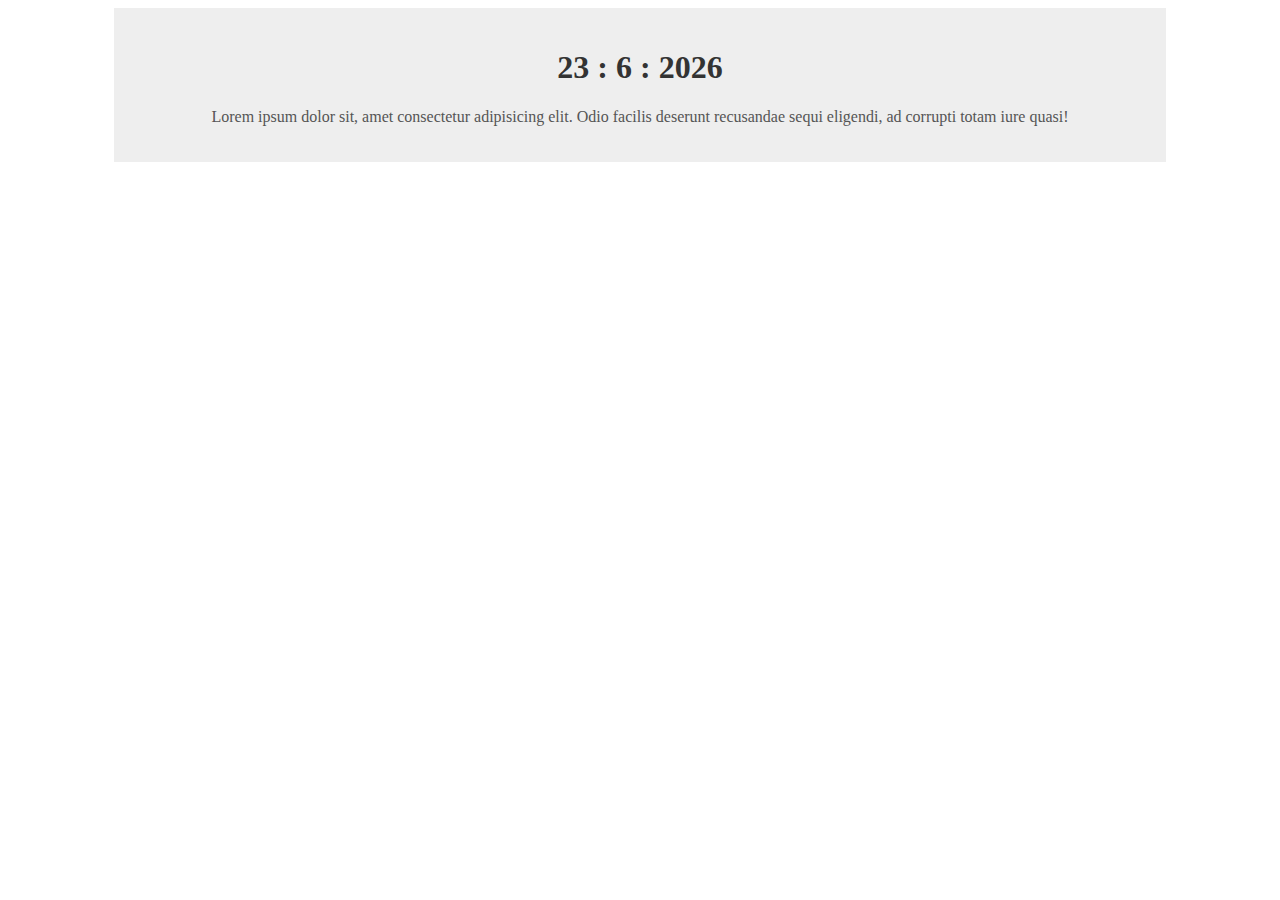
<file: domManipulations.html>
<!DOCTYPE html>
<html lang="en">
<head>
    <meta charset="UTF-8">
    <meta name="viewport" content="width=device-width, initial-scale=1.0">
    <title>Document</title>

    <style>
        .container{
            width: 80%;
            margin: auto;
            text-align: center;
            background-color: #eee;
            padding: 20px;
        }
        .container h1{
            color: #333;
        }
        .container p{
            color: #555;
        }
    </style>

</head>
<body>
    <div class ="container">
        <h1>Hello Cutie</h1>
        <p>Lorem ipsum dolor sit, amet consectetur adipisicing elit. Odio facilis deserunt recusandae sequi eligendi, ad corrupti totam iure quasi!</p>
    </div>
    <script src="./domManipulation.js"></script>
</body>
</html>
</file>
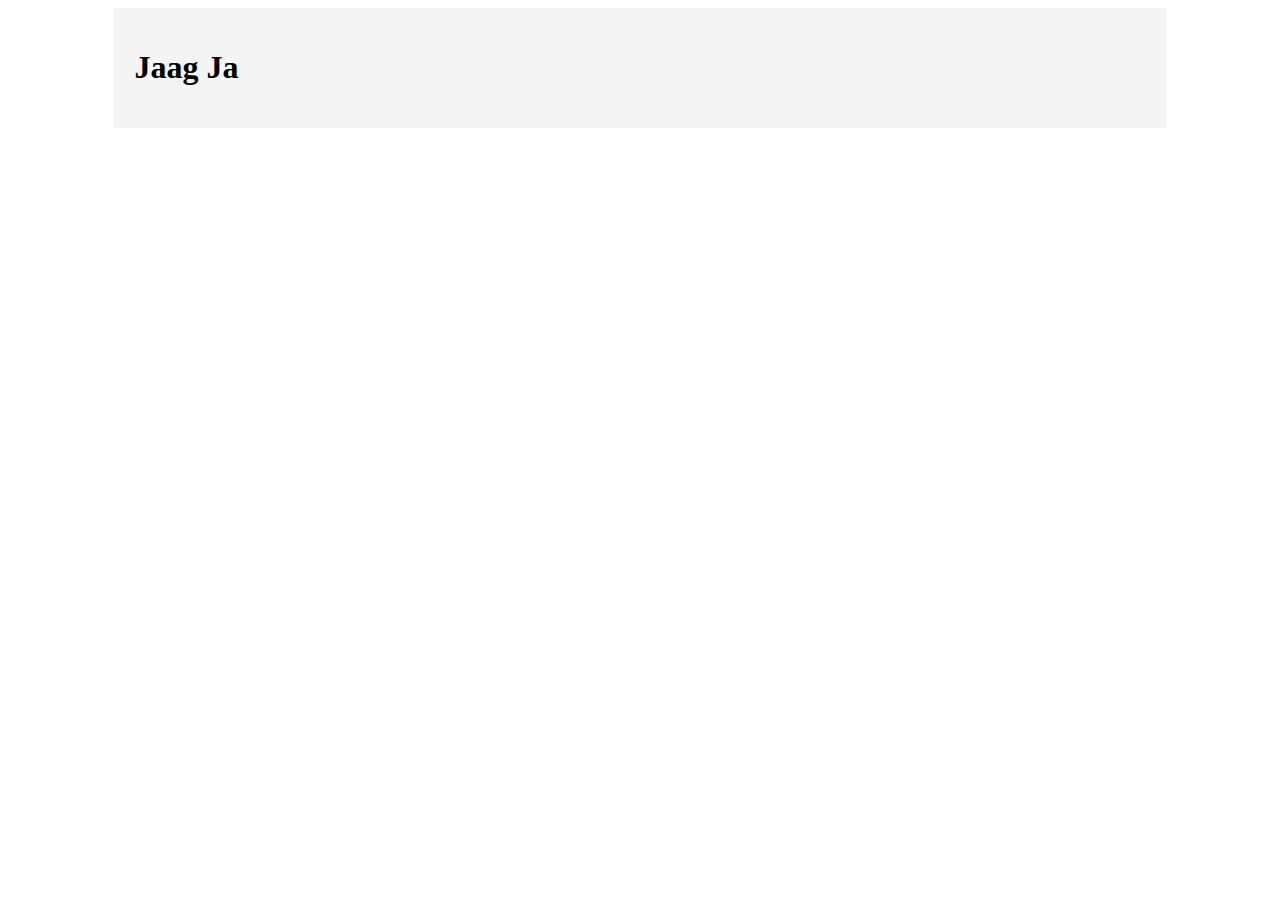
<file: events.html>
<!DOCTYPE html>
<html lang="en">
<head>
    <meta charset="UTF-8">
    <meta name="viewport" content="width=device-width, initial-scale=1.0">
    <title>Document</title>
    <style>
        .container{
            width: 80%;
            margin: auto;
            background-color: #f4f4f4;
            padding: 20px;
            display: flex;
            flex-direction: column;
            justify-content: center;
        }
        .container input{
            padding: 10px;
            margin: 10px;
            border: 1px solid #ccc;
            border-radius: 5px;
        }
        .container button {
            background-color: #333;
            color: #fff;
            padding: 10px 20px;
            border: none;
            border-radius: 5px;
            cursor: pointer;
            margin: auto;
        }

    </style>
</head>
<body>
    <!-- <form action=""> -->
    <div class="container">
        <h1 id="heading">Jaag Ja</h1>
    </div>
    <!-- </form> -->
    <script src="./eventsJs.js"></script>
</body>
</html>
</file>
<file: bootstrap tut/style.css>
body{
    margin: 0;
    padding: 0;
    box-sizing: border-box;
}

#hero{
    background:url('../blob-scene-haikei.svg');
    background-repeat: no-repeat;
    background-position: center;
    background-size: cover;
}
</file>
<file: project-1/style.css>
*{
    margin: 0;
    padding: 0;
    box-sizing: border-box;
    font-size: 10px;
    font-family: 'Times New Roman', Times, serif;
    color: black;
}

body {
    min-height: 100vh;
    display: flex;
    justify-content: center;
    align-items: flex-end;
}

.container{
    display: flex;
    flex-direction: column;
    justify-content: center;
    font-size: 3rem;
    align-items: center;
    margin-bottom: 3rem;
}

.container p {
    font-size: 1.5rem;
    color: black;
}

.colors{
    font-size: 2rem;
    margin-bottom: 2rem;
}

.color {
    background: peachpuff;
    color: black;
    padding: 10px;
    border-radius: 10px;
    display: inline-block;
    width: 100px;
    text-align: center;
}

.btn {
    cursor: pointer;
    border: none;
    background: transparent;
    font-size: 1rem;
}

.output {
    font-size: 1rem;
    background: peachpuff;
    color: black;
    border-radius: 10px;
    padding: 2rem;
    text-align: center;
}
/* .info{ */
    /* font-size: 2rem; */
    /* margin-bottom: 1rem; */
/* } */
</file>
<file: randomQuoteGenrator/style.css>
*{
    margin: 0;
    padding: 0;
    box-sizing: border-box;
    font-size: 10px;
    font-family: 'Edu TAS Beginner', cursive;
}

body {
    min-height: 100vh;
    display: flex;
    justify-content: center;
    align-items: center;
    background: url('../blob-scene-haikei.svg');
    background-repeat: no-repeat;
    background-size: cover;
}

.container {
    padding: 2rem;
    max-width: 60%;
}

.quote {
    font-size: 3rem;
    margin-bottom: 2rem;
    text-align: right;
}

.authorName {
    font-size: 2rem;
    text-align: right;
}
</file>
<file: ToDoList/style.css>
*{
    margin: 0;
    padding: 0;
    box-sizing: border-box;
    font-family: 'Times New Roman', Times, serif;
}

/* body {

} */

header{
    background-color: lightgray;
    color:black;
    padding: 30px;
    text-align: center;
    display: flex;
    flex-direction: column;
}

header h1 {
    margin-bottom: 10px;
    font-size: 50px;
}

.text{
    /* width: 25s%; */
    margin: 10px;
    padding: 15px;
    border-radius: 20px;
    border: none;
    text-align: center;
    font-size: x-large;
}

.taskForm{
    display: flex;
    justify-content: center;
    align-items: center;
}

#inputTask{
    /* width: 25%; */
    margin: 10px;
    padding: 15px;
    border-radius: 20px;
    border: none;
    text-align: center;
    font-size: x-large;
}

#newTaskSubmit{
    width: 7%;
    padding: 18px;
    border-radius: 20px;
    border: none;
    background-color: lightgreen;
    cursor: pointer;
}

main {
    background-color: honeydew;
    height: 100vh;
    /* width: 100vw; */
}

.taskList h2 {
    text-align: center;
    font-size: 40px;
}

.tasks {
    margin: 20px;
    display: flex;
    flex-direction: row;
    flex-wrap: wrap;
    justify-content: center;
    align-items: center;
    /* width: 100vw; */
}

.task {
    width: 340px;
    margin: 10px;
    padding: 15px;
    display: flex;
    flex-direction: column;
    background-color: plum;
    border-radius: 20px;
}

.content {
    display: flex;
    justify-content: center;
    align-items: center;
}

.taskText {
    margin-bottom: 10px;
    padding: 15px;
    width: 100%;
    border-radius: 15px;
    border: none;
    text-align: center;
}

.actions{
    display: flex;
    flex-direction: row;
    justify-content: space-between;
}

.editButton{
    padding: 15px;
    border: none;
    background-color: cornflowerblue;
    color: black;
    border-radius: 20px;
    cursor: pointer;
}

.saveButton{
    padding: 15px;
    border: none;
    background-color: greenyellow;
    color: black;
    border-radius: 20px;
    cursor: pointer;
}

.deleteButton{
    padding: 15px;
    border: none;
    background-color: crimson;
    color: black;
    border-radius: 20px;
    cursor: pointer;
}
</file>
